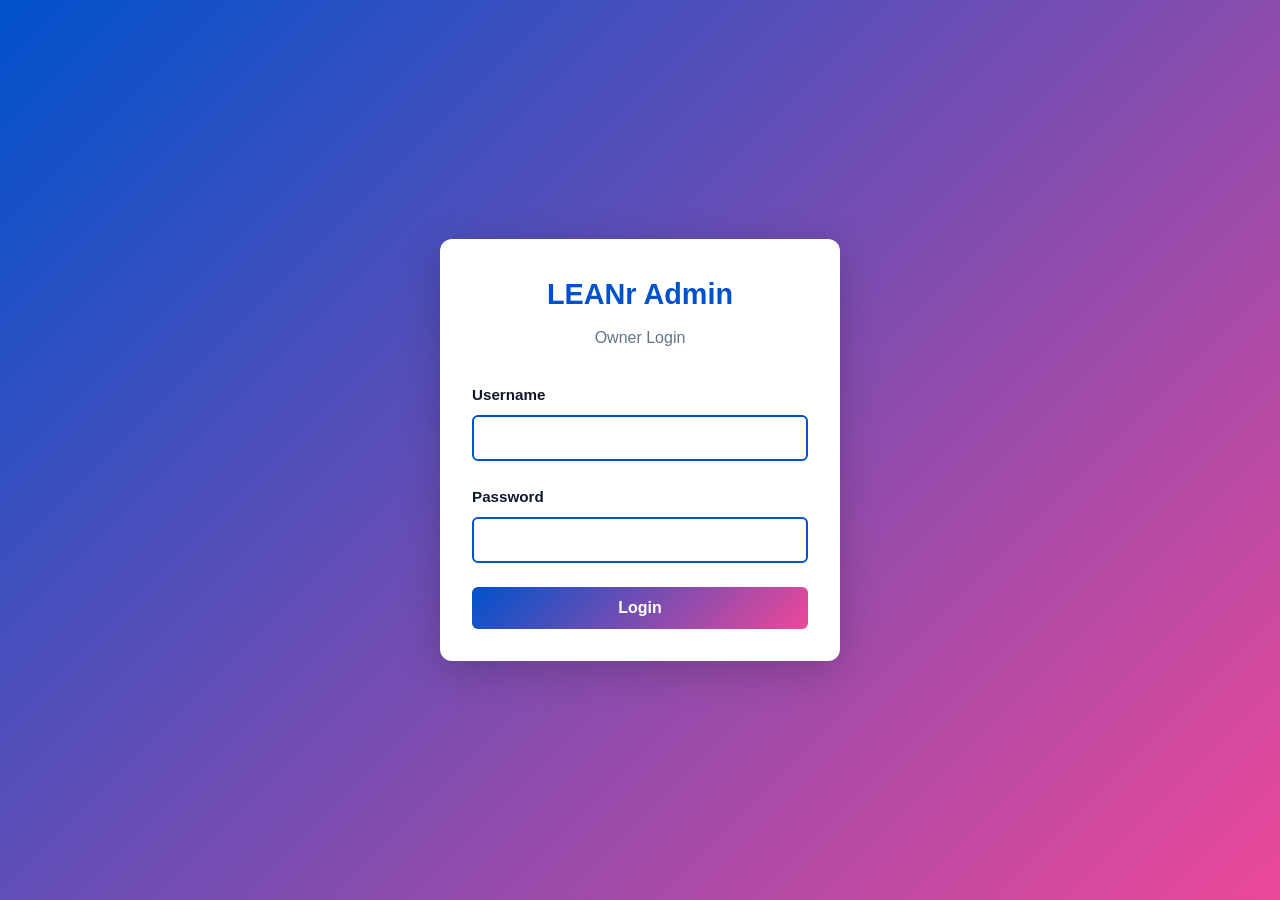
<file: admin.html>
<!DOCTYPE html>
<html lang="en">
<head>
  <meta charset="UTF-8" />
  <meta name="viewport" content="width=device-width, initial-scale=1.0" />
  <title>LEANr Admin | Dashboard</title>
  <link rel="stylesheet" href="styles.css" />
  <style>
    body {
      background: #f8fafc;
    }
    
    .admin-container {
      max-width: 1200px;
      margin: 0 auto;
      padding: 2rem;
    }
    
    .admin-header {
      display: flex;
      justify-content: space-between;
      align-items: center;
      margin-bottom: 2rem;
      background: white;
      padding: 1.5rem;
      border-radius: 12px;
      box-shadow: 0 2px 8px rgba(0, 0, 0, 0.1);
    }
    
    .admin-header h1 {
      margin: 0;
      color: #0052cc;
    }
    
    .logout-btn {
      background: #dc2626;
      color: white;
      border: none;
      padding: 0.5rem 1rem;
      border-radius: 6px;
      cursor: pointer;
      font-weight: 600;
    }
    
    .logout-btn:hover {
      background: #b91c1c;
    }
    
    .tabs {
      display: flex;
      gap: 1rem;
      margin-bottom: 1.5rem;
      border-bottom: 2px solid #e2e8f0;
    }
    
    .tab-button {
      padding: 0.75rem 1.5rem;
      background: none;
      border: none;
      border-bottom: 3px solid transparent;
      color: #64748b;
      cursor: pointer;
      font-weight: 600;
      transition: all 0.2s;
    }
    
    .tab-button.active {
      color: #0052cc;
      border-bottom-color: #0052cc;
    }
    
    .tab-content {
      display: none;
      background: white;
      padding: 2rem;
      border-radius: 12px;
      box-shadow: 0 2px 8px rgba(0, 0, 0, 0.1);
    }
    
    .tab-content.active {
      display: block;
    }
    
    .orders-list {
      max-height: 600px;
      overflow-y: auto;
    }
    
    .order-card {
      border: 1px solid #e2e8f0;
      padding: 1.5rem;
      margin-bottom: 1rem;
      border-radius: 8px;
      background: #f8fafc;
    }
    
    .order-header {
      display: flex;
      justify-content: space-between;
      align-items: center;
      margin-bottom: 1rem;
    }

    .order-header-right {
      display: flex;
      align-items: center;
      gap: 0.75rem;
    }
    
    .order-number {
      font-weight: 600;
      color: #0052cc;
    }
    
    .order-date {
      color: #64748b;
      font-size: 0.9rem;
    }

    .delete-order-btn {
      background: #fee2e2;
      color: #b91c1c;
      border: 1px solid #fecaca;
      width: 28px;
      height: 28px;
      border-radius: 999px;
      cursor: pointer;
      font-size: 1rem;
      line-height: 1;
      display: inline-flex;
      align-items: center;
      justify-content: center;
      font-weight: 700;
    }

    .delete-order-btn:hover {
      background: #fecaca;
    }
    
    .order-customer {
      margin: 0.5rem 0;
      color: #0f172a;
    }
    
    .order-items {
      background: white;
      padding: 1rem;
      border-radius: 6px;
      margin: 1rem 0;
      font-size: 0.9rem;
    }
    
    .tracking-section {
      display: flex;
      gap: 0.5rem;
      margin-top: 1rem;
    }
    
    .tracking-input {
      flex: 1;
      padding: 0.5rem;
      border: 1px solid #0052cc;
      border-radius: 4px;
      font-size: 0.9rem;
    }
    
    .send-tracking-btn {
      background: #0052cc;
      color: white;
      border: none;
      padding: 0.5rem 1rem;
      border-radius: 4px;
      cursor: pointer;
      font-weight: 600;
      font-size: 0.9rem;
    }
    
    .send-tracking-btn:hover {
      background: #003d99;
    }
    
    .send-tracking-btn:disabled {
      background: #cbd5e1;
      cursor: not-allowed;
    }
    
    .stock-grid {
      display: grid;
      grid-template-columns: repeat(auto-fit, minmax(250px, 1fr));
      gap: 1.5rem;
      margin-bottom: 2rem;
    }
    
    .stock-card {
      background: #f8fafc;
      border: 1px solid #e2e8f0;
      padding: 1.5rem;
      border-radius: 8px;
    }
    
    .stock-card h3 {
      margin: 0 0 1rem 0;
      color: #0052cc;
      font-size: 1.1rem;
    }
    
    .stock-form-group {
      margin-bottom: 1.25rem;
    }
    
    .stock-form-group label {
      display: block;
      margin-bottom: 0.5rem;
      color: #0f172a;
      font-weight: 600;
      font-size: 0.95rem;
    }
    
    .stock-form-group input {
      width: 100%;
      padding: 0.75rem;
      border: 1px solid #cbd5e1;
      border-radius: 6px;
      box-sizing: border-box;
      font-size: 1rem;
      font-family: inherit;
    }
    
    .stock-form-group input:focus {
      outline: none;
      border-color: #0052cc;
      box-shadow: 0 0 0 3px rgba(0, 82, 204, 0.1);
    }

    .discount-settings-card {
      max-width: 520px;
      background: #f8fafc;
      border: 1px solid #e2e8f0;
      border-radius: 10px;
      padding: 1.25rem;
    }

    .discount-toggle-row {
      display: flex;
      align-items: center;
      justify-content: space-between;
      gap: 1rem;
      margin: 1rem 0;
    }

    .discount-save-btn {
      background: #0052cc;
      color: white;
      border: none;
      padding: 0.6rem 1rem;
      border-radius: 6px;
      cursor: pointer;
      font-weight: 600;
    }

    .discount-save-btn:disabled {
      opacity: 0.7;
      cursor: not-allowed;
    }

    .hide-products-btn {
      background: #dc2626;
      color: white;
      border: none;
      padding: 0.6rem 1rem;
      border-radius: 6px;
      cursor: pointer;
      font-weight: 600;
      margin-left: 0.5rem;
    }

    .hide-products-btn:hover {
      background: #b91c1c;
    }

    .hide-products-btn:disabled {
      opacity: 0.7;
      cursor: not-allowed;
    }

    .visibility-settings-card {
      max-width: 620px;
      background: #f8fafc;
      border: 1px solid #e2e8f0;
      border-radius: 10px;
      padding: 1.25rem;
    }

    .visibility-product-row {
      display: flex;
      align-items: center;
      justify-content: space-between;
      gap: 1rem;
      padding: 0.85rem 0;
      border-bottom: 1px solid #e2e8f0;
    }

    .visibility-product-row:last-child {
      border-bottom: 0;
    }

    .visibility-product-row input {
      width: 20px;
      height: 20px;
      flex: 0 0 auto;
    }

    .suggestions-admin-list {
      max-width: 760px;
    }

    .suggestion-admin-card {
      display: flex;
      justify-content: space-between;
      gap: 1rem;
      align-items: flex-start;
      border: 1px solid #e2e8f0;
      padding: 1rem;
      margin-bottom: 0.75rem;
      border-radius: 8px;
      background: #f8fafc;
    }

    .suggestion-admin-text {
      margin: 0 0 0.5rem;
      white-space: pre-wrap;
      color: #0f172a;
    }

    .suggestion-admin-date {
      color: #64748b;
      font-size: 0.85rem;
    }
    
    .stock-actions {
      display: flex;
      gap: 1rem;
      justify-content: center;
      margin-bottom: 1.5rem;
      flex-wrap: wrap;
    }
    
    .save-stock-btn {
      background: linear-gradient(135deg, #10b981, #059669);
      color: white;
      border: none;
      padding: 0.75rem 2rem;
      border-radius: 6px;
      cursor: pointer;
      font-weight: 600;
      font-size: 1rem;
      transition: opacity 0.2s, transform 0.1s;
    }
    
    .save-stock-btn:hover:not(:disabled) {
      opacity: 0.9;
    }
    
    .save-stock-btn:active:not(:disabled) {
      transform: scale(0.98);
    }
    
    .save-stock-btn:disabled {
      opacity: 0.6;
      cursor: not-allowed;
    }
    
    .reset-stock-btn {
      background: #6b7280;
      color: white;
      border: none;
      padding: 0.75rem 1.5rem;
      border-radius: 6px;
      cursor: pointer;
      font-weight: 600;
      font-size: 1rem;
      transition: opacity 0.2s;
    }
    
    .reset-stock-btn:hover {
      opacity: 0.9;
    }
    
    .message {
      padding: 1rem;
      border-radius: 6px;
      margin-bottom: 1rem;
      display: none;
    }
    
    .message.success {
      background: #dcfce7;
      color: #15803d;
      display: block;
    }
    
    .message.error {
      background: #fee2e2;
      color: #dc2626;
      display: block;
    }
    
    .empty-state {
      text-align: center;
      color: #64748b;
      padding: 2rem;
    }
    
    .payment-section {
      display: flex;
      align-items: center;
      gap: 1rem;
      margin-top: 1rem;
      padding: 1rem;
      background: white;
      border-radius: 6px;
    }
    
    .payment-checkbox {
      width: 20px;
      height: 20px;
      cursor: pointer;
    }
    
    .payment-status {
      flex: 1;
      font-weight: 600;
    }
    
    .payment-status.pending {
      color: #d97706;
    }
    
    .payment-status.confirmed {
      color: #10b981;
    }
    
    .confirm-payment-btn {
      background: #10b981;
      color: white;
      border: none;
      padding: 0.5rem 1rem;
      border-radius: 4px;
      cursor: pointer;
      font-weight: 600;
      font-size: 0.9rem;
    }
    
    .confirm-payment-btn:hover {
      background: #059669;
    }
    
    .confirm-payment-btn:disabled {
      background: #cbd5e1;
      cursor: not-allowed;
    }

    .payment-reminder-btn {
      background: #f59e0b;
      color: white;
      border: none;
      padding: 0.5rem 1rem;
      border-radius: 4px;
      cursor: pointer;
      font-weight: 600;
      font-size: 0.9rem;
    }

    .payment-reminder-btn:hover {
      background: #d97706;
    }

    .payment-reminder-btn:disabled {
      background: #cbd5e1;
      cursor: not-allowed;
    }

    .reprint-label-btn {
      background: #334155;
      color: white;
      border: none;
      padding: 0.5rem 1rem;
      border-radius: 4px;
      cursor: pointer;
      font-weight: 600;
      font-size: 0.9rem;
    }

    .reprint-label-btn:hover {
      background: #1e293b;
    }

    .reprint-label-btn:disabled {
      background: #cbd5e1;
      cursor: not-allowed;
    }

    .test-label-btn {
      background: #0f766e;
      color: white;
      border: none;
      padding: 0.5rem 0.9rem;
      border-radius: 6px;
      cursor: pointer;
      font-weight: 600;
      font-size: 0.9rem;
      margin-left: 0.75rem;
    }

    .test-label-btn:disabled {
      background: #94a3b8;
      cursor: not-allowed;
    }
    
    /* Mobile / iPhone Responsive Styles */
    @media (max-width: 768px) {
      .admin-container {
        padding: 1rem;
      }
      
      .admin-header {
        flex-direction: column;
        gap: 1rem;
        text-align: center;
        padding: 1rem;
      }
      
      .admin-header h1 {
        font-size: 1.5rem;
      }
      
      .logout-btn {
        width: 100%;
      }
      
      .tabs {
        gap: 0;
        overflow-x: auto;
        -webkit-overflow-scrolling: touch;
      }
      
      .tab-button {
        padding: 0.75rem 1rem;
        font-size: 0.9rem;
        white-space: nowrap;
      }
      
      .tab-content {
        padding: 1.25rem;
      }
      
      .stock-grid {
        grid-template-columns: 1fr;
        gap: 1rem;
      }
      
      .stock-card {
        padding: 1.25rem;
      }
      
      .stock-form-group input {
        padding: 0.875rem;
        font-size: 16px; /* Prevents auto-zoom on iOS */
      }
      
      .stock-actions {
        flex-direction: column;
      }
      
      .save-stock-btn,
      .reset-stock-btn {
        width: 100%;
        padding: 0.875rem 1.5rem;
      }
      
      .order-card {
        padding: 1rem;
      }
      
      .payment-section {
        flex-direction: column;
        gap: 0.75rem;
      }
      
      .payment-checkbox {
        width: 24px;
        height: 24px;
      }
      
      .confirm-payment-btn {
        width: 100%;
        padding: 0.875rem;
      }
    }
    
    @media (max-width: 480px) {
      .admin-container {
        padding: 0.75rem;
      }
      
      .tabs {
        margin-bottom: 1rem;
      }
      
      .tab-button {
        padding: 0.5rem 0.75rem;
        font-size: 0.85rem;
      }
      
      .stock-card h3 {
        font-size: 1rem;
      }
      
      .stock-form-group label {
        font-size: 0.85rem;
      }
    }
  </style>
</head>
<body>
  <div class="admin-container">
    <div class="admin-header">
      <h1>LEANr Admin Dashboard</h1>
      <button class="logout-btn" onclick="logout()">Logout</button>
    </div>
    
    <div class="tabs">
      <button class="tab-button active" onclick="switchTab('orders')">Orders</button>
      <button class="tab-button" onclick="switchTab('stock')">Stock Levels</button>
      <button class="tab-button" onclick="switchTab('revenue')">Revenue</button>
      <button class="tab-button" onclick="switchTab('discount')">Discount</button>
      <button class="tab-button" onclick="switchTab('visibility')">Products</button>
      <button class="tab-button" onclick="switchTab('catalog-text')">Catalogue Text</button>
      <button class="tab-button" onclick="switchTab('bank-details')">Email Bank Details</button>
      <button class="tab-button" onclick="switchTab('clothing-manager')">Clothing Manager</button>
      <button class="tab-button" onclick="switchTab('suggestions')">Suggestions</button>
    </div>
    
    <!-- Orders Tab -->
    <div id="orders" class="tab-content active">
      <h2>
        Customer Orders
        <button id="test-shipping-btn" class="test-label-btn" onclick="runShippingLabelTest(this)">Test Auto Label Setup</button>
      </h2>
      <div style="display: flex; flex-wrap: wrap; align-items: center; gap: 0.5rem; margin: 0 0 1rem;">
        <label for="test-confirmation-email">Test customer confirmation email:</label>
        <input id="test-confirmation-email" type="email" autocomplete="email" placeholder="you@example.com" required style="max-width: 280px; padding: 0.55rem; border: 1px solid #cbd5e1; border-radius: 6px;">
        <button id="test-confirmation-btn" class="send-tracking-btn" onclick="sendTestConfirmationEmail(this)">Send Test Email</button>
      </div>
      <div id="test-confirmation-message" class="message" role="status" aria-live="polite"></div>
      <div id="orders-message" class="message"></div>
      <div id="orders-list" class="orders-list">
        <div class="empty-state">Loading orders...</div>
      </div>
    </div>
    
    <!-- Stock Tab -->
    <div id="stock" class="tab-content">
      <h2>Update Stock Levels</h2>
      <div id="stock-message" class="message"></div>
      <div class="stock-card" style="margin-bottom: 1.25rem;">
        <h3>Add Inventory-Only Item</h3>
        <p>This adds a stock record for back-office tracking only. It does not create a storefront listing or make the item orderable.</p>
        <div class="stock-form-group">
          <label for="new-inventory-name">Item name</label>
          <input id="new-inventory-name" type="text" maxlength="80" placeholder="e.g. Packaging supplies">
        </div>
        <div class="stock-form-group">
          <label for="new-inventory-stock">Starting stock</label>
          <input id="new-inventory-stock" type="number" min="0" step="1" value="0">
        </div>
        <button class="discount-save-btn" id="add-inventory-item-btn" onclick="addInventoryItem()">Add Stock Item</button>
      </div>
      <div class="stock-actions">
        <button class="save-stock-btn" id="save-stock-btn" onclick="saveAllStockChanges()">💾 Save All Changes</button>
        <button class="reset-stock-btn" id="reset-stock-btn" onclick="resetStockForm()">Reset Form</button>
      </div>
      <div class="stock-grid" id="stock-grid">
        <div class="empty-state">Loading products...</div>
      </div>
    </div>

    <!-- Revenue Tab -->
    <div id="revenue" class="tab-content">
      <h2>Revenue & Analytics</h2>
      <div id="revenue-message" class="message"></div>
      <div style="display: grid; grid-template-columns: repeat(auto-fit, minmax(250px, 1fr)); gap: 1.5rem; margin-bottom: 2rem;">
        <div style="background: linear-gradient(135deg, #0052cc, #003d99); color: white; padding: 2rem; border-radius: 12px; box-shadow: 0 4px 12px rgba(0, 82, 204, 0.3);">
          <div style="font-size: 0.9rem; opacity: 0.9; margin-bottom: 0.5rem;">Total Revenue</div>
          <div id="total-revenue" style="font-size: 2.2rem; font-weight: bold;">£0.00</div>
        </div>
        <div style="background: linear-gradient(135deg, #ec4899, #be185d); color: white; padding: 2rem; border-radius: 12px; box-shadow: 0 4px 12px rgba(236, 72, 153, 0.3);">
          <div style="font-size: 0.9rem; opacity: 0.9; margin-bottom: 0.5rem;">Total Orders</div>
          <div id="total-orders" style="font-size: 2.2rem; font-weight: bold;">0</div>
        </div>
      </div>
      <div style="background: white; padding: 2rem; border-radius: 12px; border: 1px solid #e2e8f0;">
        <h3 style="margin-top: 0;">Top Selling Products</h3>
        <div id="top-products">
          <div class="empty-state">Loading...</div>
        </div>
      </div>
    </div>

    <div id="discount" class="tab-content">
      <h2>Discount Settings</h2>
      <div id="discount-message" class="message"></div>
      <div class="discount-settings-card">
        <p>Use the toggle to control the 15% bank holiday offer, homepage code popup, and sale prices on the shop. Valid 25-31 August 2026.</p>
        <div class="discount-toggle-row">
          <label for="discount-enabled-toggle" style="font-weight: 600;">Enable 15% discount + popup</label>
          <input type="checkbox" id="discount-enabled-toggle" style="width: 20px; height: 20px;" />
        </div>
        <div class="discount-toggle-row">
          <label for="secret-discount-enabled-toggle" style="font-weight: 600;">Paige + Beth secret 10% code (QUEENS)</label>
          <input type="checkbox" id="secret-discount-enabled-toggle" style="width: 20px; height: 20px;" />
        </div>
        <button class="discount-save-btn" id="save-discount-btn" onclick="saveDiscountSettings()">Save Discount Setting</button>
      </div>
    </div>

    <div id="visibility" class="tab-content">
      <h2>Storefront Products</h2>
      <div id="visibility-message" class="message"></div>
      <div class="visibility-settings-card">
        <p>Choose which products appear on the public store. Unchecked products are hidden from customers but remain available in your admin data.</p>
        <div id="visibility-list">
          <div class="empty-state">Loading product visibility...</div>
        </div>
        <button class="discount-save-btn" id="save-visibility-btn" onclick="saveProductVisibility()">Save Product Visibility</button>
        <button class="hide-products-btn" id="hide-hoodies-btn" onclick="hideHoodies()">Hide Hoodies From Store</button>
      </div>
    </div>

    <div id="catalog-text" class="tab-content">
      <h2>Decorative Metal Initials</h2>
      <div id="metal-catalog-message" class="message" role="status" aria-live="polite"></div>
      <p>Edit the storefront names and descriptions for these two metal items. Prices remain £165 and £170.</p>
      <div id="metal-catalog-editor" class="stock-grid">
        <div class="empty-state">Loading catalogue details...</div>
      </div>
      <button class="discount-save-btn" id="save-metal-catalog-btn" onclick="saveMetalCatalog()">Save Catalogue Text</button>
    </div>

    <div id="bank-details" class="tab-content">
      <h2>Bank Details in Customer Emails</h2>
      <div id="bank-details-message" class="message" role="status" aria-live="polite"></div>
      <p>These accounts appear in new order confirmations and payment reminders. Removing an account only affects emails sent after you save.</p>
      <div id="bank-details-list" class="stock-grid">
        <div class="empty-state">Loading bank details...</div>
      </div>
      <div style="display: flex; gap: 0.5rem; flex-wrap: wrap;">
        <button class="discount-save-btn" id="add-bank-account-btn" onclick="addBankAccountRow()">Add Bank Account</button>
        <button class="discount-save-btn" id="save-bank-details-btn" onclick="saveBankDetails()">Save Bank Details</button>
      </div>
    </div>

    <div id="clothing-manager" class="tab-content">
      <h2>Clothing Storefront Manager</h2>
      <div id="clothing-message" class="message" role="status" aria-live="polite"></div>
      <p>Add or edit clothing listings, photos, prices, and stock. Only items in this clothing section can be published to the storefront.</p>
      <div class="stock-card" style="margin-bottom: 1.25rem;">
        <h3 id="clothing-form-title">Add Clothing Item</h3>
        <input id="clothing-id" type="hidden">
        <div class="stock-form-group">
          <label for="clothing-name">Product name</label>
          <input id="clothing-name" type="text" maxlength="80" placeholder="e.g. LEANr Zip Hoodie">
        </div>
        <div class="stock-form-group">
          <label for="clothing-description">Description</label>
          <textarea id="clothing-description" rows="4" maxlength="500" style="width: 100%; padding: 0.75rem; border: 1px solid #cbd5e1; border-radius: 6px;" placeholder="Describe the clothing item"></textarea>
        </div>
        <div class="stock-form-group">
          <label for="clothing-price">Price (£)</label>
          <input id="clothing-price" type="number" min="0.01" max="100000" step="0.01" placeholder="0.00">
        </div>
        <div class="stock-form-group">
          <label for="clothing-stock">Stock quantity</label>
          <input id="clothing-stock" type="number" min="0" step="1" placeholder="0">
        </div>
        <div class="stock-form-group">
          <label for="clothing-image">Product photo (JPG, PNG, or WebP; up to 5 MB)</label>
          <input id="clothing-image" type="file" accept="image/jpeg,image/png,image/webp" onchange="previewClothingPhoto(this)">
          <img id="clothing-image-preview" alt="Clothing photo preview" hidden style="display: block; max-width: 220px; max-height: 220px; object-fit: cover; margin-top: 0.75rem; border-radius: 8px;">
        </div>
        <label style="display: flex; align-items: center; gap: 0.5rem; margin-bottom: 1rem; font-weight: 600;">
          <input id="clothing-published" type="checkbox" checked style="width: 20px; height: 20px;">
          Publish to storefront
        </label>
        <button class="discount-save-btn" id="save-clothing-btn" onclick="saveClothingItem()">Save Clothing Item</button>
        <button class="reset-stock-btn" id="cancel-clothing-edit-btn" onclick="resetClothingForm()" hidden>Cancel Edit</button>
      </div>
      <h3>Current Clothing Listings</h3>
      <div id="clothing-list" class="stock-grid">
        <div class="empty-state">Loading clothing listings...</div>
      </div>
    </div>

    <div id="suggestions" class="tab-content">
      <h2>Product Suggestions</h2>
      <div id="suggestions-admin-message" class="message"></div>
      <div id="suggestions-admin-list" class="suggestions-admin-list">
        <div class="empty-state">Loading suggestions...</div>
      </div>
    </div>
  </div>

  <script>
    // Check authentication on page load
    window.addEventListener('load', () => {
      const token = localStorage.getItem('admin_token');
      if (!token) {
        window.location.href = 'login.html';
        return;
      }
      
      loadOrders();
      loadStockLevels();
      loadRevenue();
      loadDiscountSettings();
      loadProductVisibility();
      loadMetalCatalog();
      loadBankDetails();
      loadClothingCatalog();
      loadSuggestions();

      // Keep orders list fresh so new checkouts appear automatically.
      setInterval(loadOrders, 15000);
    });
    
    function switchTab(tabName) {
      document.querySelectorAll('.tab-content').forEach(tab => {
        tab.classList.remove('active');
      });
      document.querySelectorAll('.tab-button').forEach(btn => {
        btn.classList.remove('active');
      });
      
      document.getElementById(tabName).classList.add('active');
      event.target.classList.add('active');
    }
    
    function logout() {
      localStorage.removeItem('admin_token');
      window.location.href = 'login.html';
    }
    
    async function loadOrders() {
      const token = localStorage.getItem('admin_token');
      
      try {
        const response = await fetch(window.location.origin + '/api/admin/orders', {
          headers: { 'Authorization': `Bearer ${token}` }
        });
        
        if (!response.ok) {
          if (response.status === 401) {
            logout();
            return;
          }
          throw new Error('Failed to load orders');
        }
        
        const data = await response.json();
        const ordersList = document.getElementById('orders-list');
        
        if (!data.orders || data.orders.length === 0) {
          ordersList.innerHTML = '<div class="empty-state">No orders yet</div>';
          return;
        }

        const sortedOrders = [...data.orders].sort((a, b) => {
          const aTime = new Date(a.timestamp || 0).getTime();
          const bTime = new Date(b.timestamp || 0).getTime();
          return bTime - aTime;
        });

        const trackingDrafts = {};
        ordersList.querySelectorAll('.tracking-input').forEach(input => {
          trackingDrafts[input.dataset.orderNumber] = input.value;
        });
        
        ordersList.innerHTML = sortedOrders.map(order => `
          <div class="order-card">
            <div class="order-header">
              <span class="order-number">${order.orderNumber}</span>
              <div class="order-header-right">
                <span class="order-date">${new Date(order.timestamp).toLocaleDateString()}</span>
                <button class="delete-order-btn" onclick="deleteOrder('${order.orderNumber}', this)" title="Delete order" aria-label="Delete order">&times;</button>
              </div>
            </div>
            <div class="order-customer">
              <strong>${order.customerName}</strong><br>
              ${order.customerEmail}<br>
              ${order.customerPhone}
            </div>
            <div class="order-items">
              ${order.items.map(item => `
                ${item.name} (${item.option}) x${item.quantity} - £${(item.price * item.quantity).toFixed(2)}
              `).join('<br>')}
              <div style="margin-top: 0.5rem; font-weight: 600;">Total: £${order.total.toFixed(2)}</div>
            </div>
            ${order.orderNotes?.trim() ? `
              <div class="order-notes">
                <strong>Order notes</strong>
                <p>${order.orderNotes.replace(/[&<>'"]/g, character => ({ '&': '&amp;', '<': '&lt;', '>': '&gt;', "'": '&#39;', '"': '&quot;' }[character])).replace(/\n/g, '<br>')}</p>
              </div>
            ` : ''}
            <div class="tracking-section">
              <input type="text" class="tracking-input" data-order-number="${order.orderNumber}" placeholder="Enter tracking number..." value="${trackingDrafts[order.orderNumber] ?? order.trackingNumber ?? ''}">
              <button class="send-tracking-btn" onclick="sendTracking('${order.orderNumber}', this)">
                ${order.trackingNumber ? 'Resend' : 'Send'} Tracking
              </button>
            </div>
            <div class="payment-section">
              <input type="checkbox" class="payment-checkbox" id="payment-${order.orderNumber}" ${order.paymentConfirmed ? 'checked disabled' : ''}>
              <span class="payment-status ${order.paymentConfirmed ? 'confirmed' : 'pending'}">
                ${order.paymentConfirmed ? '✓ Payment Confirmed' : '⚠ Payment Pending'}
              </span>
              <button class="confirm-payment-btn" onclick="confirmPayment('${order.orderNumber}', this)" ${order.paymentConfirmed ? 'disabled' : ''}>
                Confirm Payment
              </button>
              <button class="payment-reminder-btn" onclick="sendPaymentReminder('${order.orderNumber}', this)" ${order.paymentConfirmed ? 'disabled' : ''}>
                Send Payment Reminder
              </button>
              <button class="reprint-label-btn" onclick="reprintLabel('${order.orderNumber}', this)" ${order.paymentConfirmed ? '' : 'disabled'}>
                Reprint Label
              </button>
            </div>
          </div>
        `).join('');

        // Press Enter in tracking input to send/resend immediately.
        ordersList.querySelectorAll('.tracking-input').forEach(input => {
          input.addEventListener('keydown', (event) => {
            if (event.key !== 'Enter') return;
            event.preventDefault();
            const btn = input.parentElement.querySelector('.send-tracking-btn');
            if (btn) {
              sendTracking(input.dataset.orderNumber, btn);
            }
          });
        });
      } catch (error) {
        document.getElementById('orders-list').innerHTML = `<div class="empty-state">Error loading orders: ${error.message}</div>`;
      }
    }
    
    async function sendTracking(orderNumber, button) {
      const input = button.parentElement.querySelector('.tracking-input');
      const trackingNumber = input.value.trim();
      
      if (!trackingNumber) {
        alert('Please enter a tracking number');
        return;
      }
      
      const token = localStorage.getItem('admin_token');
      button.disabled = true;
      button.textContent = 'Sending...';
      
      try {
        const response = await fetch(window.location.origin + '/api/admin/send-tracking', {
          method: 'POST',
          headers: {
            'Content-Type': 'application/json',
            'Authorization': `Bearer ${token}`
          },
          body: JSON.stringify({ orderNumber, trackingNumber })
        });
        
        const data = await response.json();
        
        if (response.ok) {
          const msg = document.getElementById('orders-message');
          msg.className = 'message success';
          msg.textContent = 'Tracking number sent successfully!';
          setTimeout(() => msg.className = 'message', 3000);
        } else {
          alert(data.error || 'Failed to send tracking');
        }
      } catch (error) {
        alert('Error: ' + error.message);
      } finally {
        button.disabled = false;
        button.textContent = button.parentElement.querySelector('.tracking-input').value.trim() ? 'Resend Tracking' : 'Send Tracking';
      }
    }
    
    // Track stock changes
    let stockChanges = {};
    let loadedStockValues = {};

    function escapeAdminHtml(value) {
      return String(value ?? '').replace(/[&<>\"']/g, character => ({ '&': '&amp;', '<': '&lt;', '>': '&gt;', '"': '&quot;', "'": '&#39;' }[character]));
    }
    
    async function loadStockLevels() {
      try {
        const response = await fetch(window.location.origin + '/api/admin/stock', {
          headers: { 'Authorization': `Bearer ${localStorage.getItem('admin_token')}` }
        });
        
        if (!response.ok) throw new Error('Failed to load stock');
        
        const data = await response.json();
        const grid = document.getElementById('stock-grid');
        
        // Reset changes tracker
        stockChanges = {};
        loadedStockValues = {};
        
        grid.innerHTML = data.stock.map(product => `
          <div class="stock-card">
            <h3>${escapeAdminHtml(product.name)}</h3>
            ${product.inventoryOnly ? '<p style="color: #64748b;">Back-office inventory only — not listed for sale.</p>' : ''}
            ${product.isClothing ? '<p style="color: #64748b;">Managed in Clothing Manager; storefront listing stock.</p>' : ''}
            ${product.isVirtual ? `
              <div class="stock-form-group">
                <label>Calculated Bundle Stock</label>
                <input 
                  type="number" 
                  min="0" 
                  value="${product.stock}"
                  data-product="${escapeAdminHtml(product.name)}"
                  data-variant="default"
                  disabled>
                <small style="color: #64748b;">Auto-calculated from GHK-CU Pen, MT2 Nasal, and MT2 Pen stock.</small>
              </div>
            ` : product.variants ? product.variants.map(variant => `
              <div class="stock-form-group">
                <label>${escapeAdminHtml(variant.name)}</label>
                <input 
                  type="number" 
                  min="0" 
                  value="${variant.stock}" 
                  data-product="${escapeAdminHtml(product.name)}"
                  data-variant="${escapeAdminHtml(variant.name)}"
                  oninput="trackStockChange(this)"
                  onchange="trackStockChange(this)">
              </div>
            `).join('') : `
              <div class="stock-form-group">
                <label>Stock Level</label>
                <input 
                  type="number" 
                  min="0" 
                  value="${product.stock}"
                  data-product="${escapeAdminHtml(product.name)}"
                  data-variant="default"
                  ${product.inventoryOnly ? `data-inventory-id="${product.inventoryId}"` : ''}
                  ${product.isClothing ? `data-clothing-id="${product.clothingId}"` : ''}
                  oninput="trackStockChange(this)"
                  onchange="trackStockChange(this)">
              </div>
            `}
            ${product.inventoryOnly ? `<button class="hide-products-btn" type="button" onclick="removeInventoryItem('${product.inventoryId}', this)">Remove Inventory Item</button>` : ''}
          </div>
        `).join('');

        // Capture baseline values to reliably detect changes at save time.
        grid.querySelectorAll('input[type="number"]').forEach(input => {
          const key = `${input.dataset.product}|${input.dataset.variant}`;
          loadedStockValues[key] = parseInt(input.value, 10);
        });
      } catch (error) {
        document.getElementById('stock-grid').innerHTML = `<div class="empty-state">Error loading stock: ${error.message}</div>`;
      }
    }
    
    function trackStockChange(input) {
      const product = input.dataset.product;
      const variant = input.dataset.variant;
      const key = `${product}|${variant}`;
      const parsed = parseInt(input.value, 10);

      if (!Number.isInteger(parsed) || parsed < 0) {
        delete stockChanges[key];
        return;
      }
      
      stockChanges[key] = {
        productName: product,
        variant: variant,
        inventoryId: input.dataset.inventoryId || null,
        clothingId: input.dataset.clothingId || null,
        stock: parsed
      };
    }
    
    async function saveAllStockChanges() {
      const inputNodes = Array.from(document.querySelectorAll('#stock-grid input[type="number"]'));
      const changes = [];

      for (const input of inputNodes) {
        const product = input.dataset.product;
        const variant = input.dataset.variant;
        const key = `${product}|${variant}`;
        const parsed = parseInt(input.value, 10);

        if (!Number.isInteger(parsed) || parsed < 0) {
          const msg = document.getElementById('stock-message');
          msg.className = 'message error';
          msg.textContent = `✗ Invalid stock value for ${product} ${variant}`;
          return;
        }

        if (loadedStockValues[key] !== parsed) {
          changes.push({
            productName: product,
            variant,
            inventoryId: input.dataset.inventoryId || null,
            clothingId: input.dataset.clothingId || null,
            stock: parsed
          });
        }
      }
      
      if (changes.length === 0) {
        const msg = document.getElementById('stock-message');
        msg.className = 'message';
        msg.textContent = 'No valid changes to save';
        return;
      }
      
      const btn = document.getElementById('save-stock-btn');
      btn.disabled = true;
      btn.textContent = '⏳ Saving...';
      
      try {
        for (const change of changes) {
          const response = await fetch(window.location.origin + '/api/admin/update-stock', {
            method: 'POST',
            headers: {
              'Content-Type': 'application/json',
              'Authorization': `Bearer ${localStorage.getItem('admin_token')}`
            },
            body: JSON.stringify(change)
          });
          
          if (!response.ok) {
            throw new Error(`Failed to update ${change.productName}`);
          }
        }
        
        // Clear changes
        stockChanges = {};
        
        const msg = document.getElementById('stock-message');
        msg.className = 'message success';
        msg.textContent = `✓ Successfully saved ${changes.length} change${changes.length === 1 ? '' : 's'}!`;

        // Re-fetch after save so admin always sees persisted values.
        await loadStockLevels();
        
        setTimeout(() => {
          msg.className = 'message';
        }, 3000);
        
      } catch (error) {
        const msg = document.getElementById('stock-message');
        msg.className = 'message error';
        msg.textContent = `✗ Error: ${error.message}`;
      } finally {
        btn.disabled = false;
        btn.textContent = '💾 Save All Changes';
      }
    }
    
    function resetStockForm() {
      stockChanges = {};
      loadStockLevels();
      const msg = document.getElementById('stock-message');
      msg.className = 'message';
      msg.textContent = '';
    }

    async function addInventoryItem() {
      const nameInput = document.getElementById('new-inventory-name');
      const stockInput = document.getElementById('new-inventory-stock');
      const button = document.getElementById('add-inventory-item-btn');
      const message = document.getElementById('stock-message');
      const name = nameInput.value.trim();
      const stock = Number(stockInput.value);

      if (!name || !Number.isInteger(stock) || stock < 0) {
        message.className = 'message error';
        message.textContent = 'Enter an item name and a non-negative whole-number stock quantity.';
        return;
      }

      button.disabled = true;
      button.textContent = 'Adding...';
      try {
        const response = await fetch(window.location.origin + '/api/admin/inventory-items', {
          method: 'POST',
          headers: {
            'Content-Type': 'application/json',
            'Authorization': `Bearer ${localStorage.getItem('admin_token')}`
          },
          body: JSON.stringify({ name, stock })
        });
        const data = await response.json();
        if (!response.ok) throw new Error(data.error || 'Could not add inventory item');
        nameInput.value = '';
        stockInput.value = '0';
        message.className = 'message success';
        message.textContent = `✓ Added ${data.item.name} to back-office inventory.`;
        await loadStockLevels();
      } catch (error) {
        message.className = 'message error';
        message.textContent = `✗ ${error.message}`;
      } finally {
        button.disabled = false;
        button.textContent = 'Add Stock Item';
      }
    }

    async function removeInventoryItem(inventoryId, button) {
      if (!confirm('Remove this back-office inventory item? This does not remove or change any storefront listing.')) return;
      const message = document.getElementById('stock-message');
      button.disabled = true;
      try {
        const response = await fetch(window.location.origin + '/api/admin/inventory-items', {
          method: 'DELETE',
          headers: {
            'Content-Type': 'application/json',
            'Authorization': `Bearer ${localStorage.getItem('admin_token')}`
          },
          body: JSON.stringify({ inventoryId })
        });
        const data = await response.json();
        if (!response.ok) throw new Error(data.error || 'Could not remove inventory item');
        message.className = 'message success';
        message.textContent = '✓ Inventory item removed.';
        await loadStockLevels();
      } catch (error) {
        message.className = 'message error';
        message.textContent = `✗ ${error.message}`;
        button.disabled = false;
      }
    }

    async function loadDiscountSettings() {
      const token = localStorage.getItem('admin_token');
      try {
        const response = await fetch(window.location.origin + '/api/admin/discount-settings', {
          headers: { 'Authorization': `Bearer ${token}` }
        });

        if (!response.ok) {
          if (response.status === 401) {
            logout();
            return;
          }
          throw new Error('Failed to load discount settings');
        }

        const data = await response.json();
        const enabled = !!(data?.discount?.configured_enabled ?? data?.discount?.enabled);
        const toggle = document.getElementById('discount-enabled-toggle');
        const secretToggle = document.getElementById('secret-discount-enabled-toggle');
        if (toggle) {
          toggle.checked = enabled;
        }
        if (secretToggle) {
          secretToggle.checked = !!data?.discount?.secret_enabled;
        }
      } catch (error) {
        const msg = document.getElementById('discount-message');
        if (msg) {
          msg.className = 'message error';
          msg.textContent = `✗ ${error.message}`;
        }
      }
    }

    async function saveDiscountSettings() {
      const token = localStorage.getItem('admin_token');
      const toggle = document.getElementById('discount-enabled-toggle');
      const secretToggle = document.getElementById('secret-discount-enabled-toggle');
      const button = document.getElementById('save-discount-btn');
      const msg = document.getElementById('discount-message');

      if (!toggle || !secretToggle || !button || !msg) return;

      button.disabled = true;
      button.textContent = 'Saving...';

      try {
        const response = await fetch(window.location.origin + '/api/admin/discount-settings', {
          method: 'POST',
          headers: {
            'Content-Type': 'application/json',
            'Authorization': `Bearer ${token}`
          },
          body: JSON.stringify({ enabled: toggle.checked, secret_enabled: secretToggle.checked })
        });

        const data = await response.json();
        if (!response.ok) {
          throw new Error(data.error || 'Failed to save discount settings');
        }

        msg.className = 'message success';
        msg.textContent = '✓ Discount settings saved successfully';
      } catch (error) {
        msg.className = 'message error';
        msg.textContent = `✗ ${error.message}`;
      } finally {
        button.disabled = false;
        button.textContent = 'Save Discount Setting';
      }
    }

    const storefrontProducts = [
      'RETATRUTIDE',
      'TIRZEPETIDE',
      'MT1',
      'MT2',
      'MULTI BUY BUNDLE',
      'GHK-CU',
      'KLOW PEN',
      'CAGRI',
      'NAD+',
      'MOTS-C',
      'SELANK',
      'SEMAX',
      'LEANr Hoodie - £100',
      'LEANr Hoodie - £130'
    ];

    async function loadProductVisibility() {
      const token = localStorage.getItem('admin_token');
      try {
        const response = await fetch(window.location.origin + '/api/admin/product-visibility', {
          headers: { 'Authorization': `Bearer ${token}` }
        });

        if (!response.ok) {
          if (response.status === 401) {
            logout();
            return;
          }
          throw new Error('Failed to load product visibility');
        }

        const data = await response.json();
        const visibility = data.visibility || {};
        document.getElementById('visibility-list').innerHTML = storefrontProducts.map(productName => `
          <label class="visibility-product-row">
            <span>${productName}</span>
            <input type="checkbox" data-product-visibility="${productName}" ${visibility[productName] !== false ? 'checked' : ''}>
          </label>
        `).join('');
      } catch (error) {
        const msg = document.getElementById('visibility-message');
        msg.className = 'message error';
        msg.textContent = `✗ ${error.message}`;
      }
    }

    async function saveProductVisibility() {
      const token = localStorage.getItem('admin_token');
      const button = document.getElementById('save-visibility-btn');
      const msg = document.getElementById('visibility-message');
      const visibility = {};

      document.querySelectorAll('[data-product-visibility]').forEach(toggle => {
        visibility[toggle.dataset.productVisibility] = toggle.checked;
      });

      button.disabled = true;
      button.textContent = 'Saving...';

      try {
        const response = await fetch(window.location.origin + '/api/admin/product-visibility', {
          method: 'POST',
          headers: {
            'Content-Type': 'application/json',
            'Authorization': `Bearer ${token}`
          },
          body: JSON.stringify({ visibility })
        });

        const data = await response.json();
        if (!response.ok) {
          throw new Error(data.error || 'Failed to save product visibility');
        }

        msg.className = 'message success';
        msg.textContent = '✓ Product visibility saved successfully';
      } catch (error) {
        msg.className = 'message error';
        msg.textContent = `✗ ${error.message}`;
      } finally {
        button.disabled = false;
        button.textContent = 'Save Product Visibility';
      }
    }

    function hideHoodies() {
      document.querySelectorAll('[data-product-visibility="LEANr Hoodie - £100"], [data-product-visibility="LEANr Hoodie - £130"]').forEach(toggle => {
        toggle.checked = false;
      });
      saveProductVisibility();
    }

    async function loadMetalCatalog() {
      const token = localStorage.getItem('admin_token');
      const editor = document.getElementById('metal-catalog-editor');
      const message = document.getElementById('metal-catalog-message');
      try {
        const response = await fetch(window.location.origin + '/api/admin/metal-catalog', {
          headers: { 'Authorization': `Bearer ${token}` }
        });
        const data = await response.json();
        if (!response.ok) throw new Error(data.error || 'Could not load catalogue text');

        editor.replaceChildren();
        Object.entries(data.catalog || {}).forEach(([productId, product]) => {
          const card = document.createElement('div');
          card.className = 'stock-card';
          const heading = document.createElement('h3');
          heading.textContent = `${productId.replaceAll('_', ' ')} — £${product.price}`;
          card.appendChild(heading);

          const nameGroup = document.createElement('div');
          nameGroup.className = 'stock-form-group';
          const nameLabel = document.createElement('label');
          nameLabel.htmlFor = `metal-name-${productId}`;
          nameLabel.textContent = 'Storefront name';
          const nameInput = document.createElement('input');
          nameInput.id = nameLabel.htmlFor;
          nameInput.dataset.metalName = productId;
          nameInput.maxLength = 80;
          nameInput.value = product.name;
          nameGroup.append(nameLabel, nameInput);
          card.appendChild(nameGroup);

          const descriptionGroup = document.createElement('div');
          descriptionGroup.className = 'stock-form-group';
          const descriptionLabel = document.createElement('label');
          descriptionLabel.htmlFor = `metal-description-${productId}`;
          descriptionLabel.textContent = 'Description';
          const descriptionInput = document.createElement('textarea');
          descriptionInput.id = descriptionLabel.htmlFor;
          descriptionInput.dataset.metalDescription = productId;
          descriptionInput.maxLength = 500;
          descriptionInput.rows = 4;
          descriptionInput.value = product.description;
          descriptionInput.style.width = '100%';
          descriptionInput.style.padding = '0.75rem';
          descriptionInput.style.border = '1px solid #cbd5e1';
          descriptionInput.style.borderRadius = '6px';
          descriptionGroup.append(descriptionLabel, descriptionInput);
          card.appendChild(descriptionGroup);
          editor.appendChild(card);
        });
        message.textContent = '';
      } catch (error) {
        message.className = 'message error';
        message.textContent = `✗ ${error.message}`;
      }
    }

    async function saveMetalCatalog() {
      const token = localStorage.getItem('admin_token');
      const button = document.getElementById('save-metal-catalog-btn');
      const message = document.getElementById('metal-catalog-message');
      const catalog = {};
      document.querySelectorAll('[data-metal-name]').forEach(input => {
        const productId = input.dataset.metalName;
        catalog[productId] = catalog[productId] || {};
        catalog[productId].name = input.value.trim();
      });
      document.querySelectorAll('[data-metal-description]').forEach(input => {
        const productId = input.dataset.metalDescription;
        catalog[productId] = catalog[productId] || {};
        catalog[productId].description = input.value.trim();
      });

      button.disabled = true;
      button.textContent = 'Saving...';
      try {
        const response = await fetch(window.location.origin + '/api/admin/metal-catalog', {
          method: 'POST',
          headers: {
            'Content-Type': 'application/json',
            'Authorization': `Bearer ${token}`
          },
          body: JSON.stringify({ catalog })
        });
        const data = await response.json();
        if (!response.ok) throw new Error(data.error || 'Could not save catalogue text');
        message.className = 'message success';
        message.textContent = '✓ Catalogue names and descriptions saved.';
      } catch (error) {
        message.className = 'message error';
        message.textContent = `✗ ${error.message}`;
      } finally {
        button.disabled = false;
        button.textContent = 'Save Catalogue Text';
      }
    }

    function addBankAccountRow(account = {}) {
      const list = document.getElementById('bank-details-list');
      if (list.querySelectorAll('[data-bank-account]').length >= 10) {
        const message = document.getElementById('bank-details-message');
        message.className = 'message error';
        message.textContent = 'You can configure up to 10 bank accounts.';
        return;
      }

      list.querySelector('.empty-state')?.remove();
      const row = document.createElement('div');
      row.className = 'stock-card';
      row.dataset.bankAccount = 'true';
      const heading = document.createElement('h3');
      heading.textContent = 'Bank account';
      row.appendChild(heading);

      const fields = [
        { key: 'name', label: 'Account holder', value: account.name || '', maxLength: 80, placeholder: 'Account holder name' },
        { key: 'sort_code', label: 'Sort code', value: account.sort_code || '', maxLength: 8, placeholder: '12-34-56' },
        { key: 'account_number', label: 'Account number', value: account.account_number || '', maxLength: 8, placeholder: '8 digits' }
      ];
      fields.forEach(field => {
        const group = document.createElement('div');
        group.className = 'stock-form-group';
        const label = document.createElement('label');
        label.textContent = field.label;
        const input = document.createElement('input');
        input.type = 'text';
        input.dataset.bankField = field.key;
        input.maxLength = field.maxLength;
        input.placeholder = field.placeholder;
        input.value = field.value;
        label.appendChild(input);
        group.appendChild(label);
        row.appendChild(group);
      });

      const removeButton = document.createElement('button');
      removeButton.type = 'button';
      removeButton.className = 'hide-products-btn';
      removeButton.textContent = 'Remove Account';
      removeButton.addEventListener('click', () => {
        row.remove();
        if (!list.querySelector('[data-bank-account]')) {
          const empty = document.createElement('div');
          empty.className = 'empty-state';
          empty.textContent = 'No bank accounts configured. Add one before saving if customers need bank transfer details.';
          list.appendChild(empty);
        }
      });
      row.appendChild(removeButton);
      list.appendChild(row);
      document.getElementById('bank-details-message').textContent = '';
    }

    async function loadBankDetails() {
      const token = localStorage.getItem('admin_token');
      const list = document.getElementById('bank-details-list');
      const message = document.getElementById('bank-details-message');
      try {
        const response = await fetch(window.location.origin + '/api/admin/bank-details', {
          headers: { 'Authorization': `Bearer ${token}` }
        });
        const data = await response.json();
        if (!response.ok) throw new Error(data.error || 'Could not load bank details');
        list.replaceChildren();
        (data.accounts || []).forEach(account => addBankAccountRow(account));
        if (!data.accounts?.length) {
          const empty = document.createElement('div');
          empty.className = 'empty-state';
          empty.textContent = 'No bank accounts configured.';
          list.appendChild(empty);
        }
      } catch (error) {
        message.className = 'message error';
        message.textContent = `✗ ${error.message}`;
      }
    }

    async function saveBankDetails() {
      const token = localStorage.getItem('admin_token');
      const button = document.getElementById('save-bank-details-btn');
      const message = document.getElementById('bank-details-message');
      const accounts = [...document.querySelectorAll('[data-bank-account]')].map(row => {
        const account = {};
        row.querySelectorAll('[data-bank-field]').forEach(input => {
          account[input.dataset.bankField] = input.value.trim();
        });
        return account;
      });

      button.disabled = true;
      button.textContent = 'Saving...';
      try {
        const response = await fetch(window.location.origin + '/api/admin/bank-details', {
          method: 'POST',
          headers: {
            'Content-Type': 'application/json',
            'Authorization': `Bearer ${token}`
          },
          body: JSON.stringify({ accounts })
        });
        const data = await response.json();
        if (!response.ok) throw new Error(data.error || 'Could not save bank details');
        message.className = 'message success';
        message.textContent = `✓ Saved ${data.accounts.length} bank account${data.accounts.length === 1 ? '' : 's'} for future customer emails.`;
      } catch (error) {
        message.className = 'message error';
        message.textContent = `✗ ${error.message}`;
      } finally {
        button.disabled = false;
        button.textContent = 'Save Bank Details';
      }
    }

    function resetClothingForm() {
      document.getElementById('clothing-id').value = '';
      document.getElementById('clothing-name').value = '';
      document.getElementById('clothing-description').value = '';
      document.getElementById('clothing-price').value = '';
      document.getElementById('clothing-stock').value = '';
      document.getElementById('clothing-image').value = '';
      document.getElementById('clothing-published').checked = true;
      const preview = document.getElementById('clothing-image-preview');
      preview.src = '';
      preview.hidden = true;
      document.getElementById('clothing-form-title').textContent = 'Add Clothing Item';
      document.getElementById('save-clothing-btn').textContent = 'Save Clothing Item';
      document.getElementById('cancel-clothing-edit-btn').hidden = true;
    }

    function previewClothingPhoto(input) {
      const file = input.files[0];
      const preview = document.getElementById('clothing-image-preview');
      if (!file) return;
      preview.src = URL.createObjectURL(file);
      preview.hidden = false;
    }

    function editClothingItem(clothingId) {
      const item = clothingItemsCache[clothingId];
      if (!item) return;
      document.getElementById('clothing-id').value = clothingId;
      document.getElementById('clothing-name').value = item.name;
      document.getElementById('clothing-description').value = item.description;
      document.getElementById('clothing-price').value = item.price;
      document.getElementById('clothing-stock').value = item.stock;
      document.getElementById('clothing-published').checked = item.published;
      document.getElementById('clothing-image').value = '';
      const preview = document.getElementById('clothing-image-preview');
      preview.src = item.imageUrl;
      preview.hidden = !item.imageUrl;
      document.getElementById('clothing-form-title').textContent = 'Edit Clothing Item';
      document.getElementById('save-clothing-btn').textContent = 'Save Changes';
      document.getElementById('cancel-clothing-edit-btn').hidden = false;
      document.getElementById('clothing-manager').scrollIntoView({ behavior: 'smooth', block: 'start' });
    }

    let clothingItemsCache = {};

    async function loadClothingCatalog() {
      const list = document.getElementById('clothing-list');
      const message = document.getElementById('clothing-message');
      try {
        const response = await fetch(window.location.origin + '/api/admin/clothing-catalog', {
          headers: { 'Authorization': `Bearer ${localStorage.getItem('admin_token')}` }
        });
        const data = await response.json();
        if (!response.ok) throw new Error(data.error || 'Could not load clothing listings');
        clothingItemsCache = data.items || {};
        list.replaceChildren();

        const entries = Object.entries(clothingItemsCache);
        if (!entries.length) {
          const empty = document.createElement('div');
          empty.className = 'empty-state';
          empty.textContent = 'No clothing listings yet. Use the form above to add one.';
          list.appendChild(empty);
          return;
        }

        entries.forEach(([clothingId, item]) => {
          const card = document.createElement('div');
          card.className = 'stock-card';
          const image = document.createElement('img');
          image.src = item.imageUrl;
          image.alt = item.name;
          image.loading = 'lazy';
          image.style.cssText = 'width: 100%; max-height: 220px; object-fit: cover; border-radius: 8px;';
          const heading = document.createElement('h3');
          heading.textContent = item.name;
          const description = document.createElement('p');
          description.textContent = item.description;
          const details = document.createElement('p');
          details.textContent = `£${Number(item.price).toFixed(2)} · Stock: ${item.stock} · ${item.published ? 'Published' : 'Hidden'}`;
          const editButton = document.createElement('button');
          editButton.className = 'discount-save-btn';
          editButton.textContent = 'Edit';
          editButton.addEventListener('click', () => editClothingItem(clothingId));
          const removeButton = document.createElement('button');
          removeButton.className = 'hide-products-btn';
          removeButton.textContent = 'Remove';
          removeButton.addEventListener('click', () => deleteClothingItem(clothingId, removeButton));
          card.append(image, heading, description, details, editButton, removeButton);
          list.appendChild(card);
        });
        message.textContent = '';
      } catch (error) {
        message.className = 'message error';
        message.textContent = `✗ ${error.message}`;
      }
    }

    async function saveClothingItem() {
      const message = document.getElementById('clothing-message');
      const button = document.getElementById('save-clothing-btn');
      const name = document.getElementById('clothing-name').value.trim();
      const description = document.getElementById('clothing-description').value.trim();
      const price = Number(document.getElementById('clothing-price').value);
      const stock = Number(document.getElementById('clothing-stock').value);
      const imageFile = document.getElementById('clothing-image').files[0];
      const clothingId = document.getElementById('clothing-id').value;

      if (!name || !description || !Number.isFinite(price) || price <= 0 || !Number.isInteger(stock) || stock < 0) {
        message.className = 'message error';
        message.textContent = 'Enter a name, description, positive price, and non-negative whole-number stock.';
        return;
      }
      if (!clothingId && !imageFile) {
        message.className = 'message error';
        message.textContent = 'Choose a clothing photo before adding the listing.';
        return;
      }
      if (imageFile && (!['image/jpeg', 'image/png', 'image/webp'].includes(imageFile.type) || imageFile.size > 5 * 1024 * 1024)) {
        message.className = 'message error';
        message.textContent = 'Choose a JPG, PNG, or WebP photo smaller than 5 MB.';
        return;
      }

      button.disabled = true;
      button.textContent = 'Saving...';
      try {
        let imageData = '';
        if (imageFile) {
          imageData = await new Promise((resolve, reject) => {
            const reader = new FileReader();
            reader.onload = () => resolve(reader.result);
            reader.onerror = () => reject(new Error('Could not read the selected photo'));
            reader.readAsDataURL(imageFile);
          });
        }
        const response = await fetch(window.location.origin + '/api/admin/clothing-catalog', {
          method: 'POST',
          headers: {
            'Content-Type': 'application/json',
            'Authorization': `Bearer ${localStorage.getItem('admin_token')}`
          },
          body: JSON.stringify({
            clothingId,
            name,
            description,
            price,
            stock,
            published: document.getElementById('clothing-published').checked,
            imageData
          })
        });
        const data = await response.json();
        if (!response.ok) throw new Error(data.error || 'Could not save clothing listing');
        message.className = 'message success';
        message.textContent = `✓ ${name} saved. ${data.item.published ? 'It is published to the storefront.' : 'It is hidden from the storefront.'}`;
        resetClothingForm();
        await Promise.all([loadClothingCatalog(), loadStockLevels()]);
      } catch (error) {
        message.className = 'message error';
        message.textContent = `✗ ${error.message}`;
      } finally {
        button.disabled = false;
        button.textContent = document.getElementById('clothing-id').value ? 'Save Changes' : 'Save Clothing Item';
      }
    }

    async function deleteClothingItem(clothingId, button) {
      const item = clothingItemsCache[clothingId];
      if (!confirm(`Remove ${item?.name || 'this clothing listing'} from the storefront and stock list?`)) return;
      button.disabled = true;
      try {
        const response = await fetch(window.location.origin + '/api/admin/clothing-catalog', {
          method: 'DELETE',
          headers: {
            'Content-Type': 'application/json',
            'Authorization': `Bearer ${localStorage.getItem('admin_token')}`
          },
          body: JSON.stringify({ clothingId })
        });
        const data = await response.json();
        if (!response.ok) throw new Error(data.error || 'Could not remove clothing listing');
        document.getElementById('clothing-message').className = 'message success';
        document.getElementById('clothing-message').textContent = '✓ Clothing listing removed.';
        await Promise.all([loadClothingCatalog(), loadStockLevels()]);
      } catch (error) {
        document.getElementById('clothing-message').className = 'message error';
        document.getElementById('clothing-message').textContent = `✗ ${error.message}`;
        button.disabled = false;
      }
    }

    async function loadSuggestions() {
      const token = localStorage.getItem('admin_token');
      const list = document.getElementById('suggestions-admin-list');

      try {
        const response = await fetch(window.location.origin + '/api/admin/suggestions', {
          headers: { 'Authorization': `Bearer ${token}` }
        });

        if (!response.ok) {
          if (response.status === 401) {
            logout();
            return;
          }
          throw new Error('Failed to load suggestions');
        }

        const data = await response.json();
        list.innerHTML = '';

        if (!data.suggestions?.length) {
          list.innerHTML = '<div class="empty-state">No product suggestions yet.</div>';
          return;
        }

        data.suggestions.forEach(item => {
          const card = document.createElement('article');
          card.className = 'suggestion-admin-card';

          const content = document.createElement('div');
          const text = document.createElement('p');
          text.className = 'suggestion-admin-text';
          text.textContent = item.suggestion;
          const date = document.createElement('div');
          date.className = 'suggestion-admin-date';
          date.textContent = new Date(item.timestamp).toLocaleString();
          content.append(text, date);

          const deleteButton = document.createElement('button');
          deleteButton.className = 'delete-order-btn';
          deleteButton.type = 'button';
          deleteButton.title = 'Delete suggestion';
          deleteButton.setAttribute('aria-label', 'Delete suggestion');
          deleteButton.textContent = '×';
          deleteButton.addEventListener('click', () => deleteSuggestion(item.id, deleteButton));

          card.append(content, deleteButton);
          list.appendChild(card);
        });
      } catch (error) {
        list.innerHTML = `<div class="empty-state">Error loading suggestions: ${error.message}</div>`;
      }
    }

    async function deleteSuggestion(suggestionId, button) {
      if (!confirm('Delete this product suggestion?')) return;

      button.disabled = true;
      try {
        const response = await fetch(window.location.origin + '/api/admin/delete-suggestion', {
          method: 'POST',
          headers: {
            'Content-Type': 'application/json',
            'Authorization': `Bearer ${localStorage.getItem('admin_token')}`
          },
          body: JSON.stringify({ id: suggestionId })
        });

        const data = await response.json();
        if (!response.ok) throw new Error(data.error || 'Failed to delete suggestion');
        await loadSuggestions();
      } catch (error) {
        const msg = document.getElementById('suggestions-admin-message');
        msg.className = 'message error';
        msg.textContent = `✗ ${error.message}`;
      }
    }
    
    async function sendPaymentReminder(orderNumber, button) {
      if (!confirm('Send a payment reminder email to this customer?')) return;

      const token = localStorage.getItem('admin_token');
      button.disabled = true;
      button.textContent = 'Sending...';

      try {
        const response = await fetch(window.location.origin + '/api/admin/payment-reminder', {
          method: 'POST',
          headers: {
            'Content-Type': 'application/json',
            'Authorization': `Bearer ${token}`
          },
          body: JSON.stringify({ orderNumber })
        });

        const data = await response.json();
        const msg = document.getElementById('orders-message');
        if (!response.ok) throw new Error(data.error || 'Failed to send payment reminder');

        msg.className = 'message success';
        msg.textContent = 'Payment reminder sent to customer.';
        setTimeout(() => msg.className = 'message', 4000);
      } catch (error) {
        alert('Error: ' + error.message);
        button.disabled = false;
        button.textContent = 'Send Payment Reminder';
      }
    }

    async function confirmPayment(orderNumber, button) {
      const checkbox = document.getElementById(`payment-${orderNumber}`);
      
      if (!checkbox.checked) {
        alert('Please check the checkbox first');
        return;
      }
      
      const token = localStorage.getItem('admin_token');
      button.disabled = true;
      button.textContent = 'Confirming...';
      
      try {
        const response = await fetch(window.location.origin + '/api/admin/confirm-payment', {
          method: 'POST',
          headers: {
            'Content-Type': 'application/json',
            'Authorization': `Bearer ${token}`
          },
          body: JSON.stringify({ orderNumber })
        });
        
        const data = await response.json();
        
        if (response.ok) {
          const msg = document.getElementById('orders-message');
          msg.className = 'message success';
          const labelStatus = data.labelPrinted
            ? ' Shipping label printed automatically.'
            : (data.labelMessage ? ` Label print: ${data.labelMessage}.` : '');
          msg.textContent = `Payment confirmed! Email sent to customer.${labelStatus}`;
          setTimeout(() => msg.className = 'message', 4000);
          
          // Refresh orders list
          setTimeout(() => loadOrders(), 1000);
        } else {
          alert(data.error || 'Failed to confirm payment');
          button.disabled = false;
          button.textContent = 'Confirm Payment';
        }
      } catch (error) {
        alert('Error: ' + error.message);
        button.disabled = false;
        button.textContent = 'Confirm Payment';
      }
    }

    async function runShippingLabelTest(button) {
      const token = localStorage.getItem('admin_token');
      const msg = document.getElementById('orders-message');
      const trigger = button || document.getElementById('test-shipping-btn');

      if (!token) {
        logout();
        return;
      }

      trigger.disabled = true;
      trigger.textContent = 'Testing...';

      try {
        const response = await fetch(window.location.origin + '/api/admin/test-shipping-label', {
          method: 'POST',
          headers: {
            'Content-Type': 'application/json',
            'Authorization': `Bearer ${token}`
          },
          body: JSON.stringify({ printTest: true })
        });

        const data = await response.json();
        if (!response.ok) {
          throw new Error(data.error || 'Failed to run shipping label diagnostics');
        }

        const checks = Array.isArray(data.checks) ? data.checks : [];
        const summary = checks.map(check => `${check.ok ? '✓' : '✗'} ${check.check}: ${check.detail}`).join(' | ');
        msg.className = data.success ? 'message success' : 'message error';
        msg.textContent = summary || 'No diagnostics were returned.';
      } catch (error) {
        msg.className = 'message error';
        msg.textContent = `✗ ${error.message}`;
      } finally {
        trigger.disabled = false;
        trigger.textContent = 'Test Auto Label Setup';
      }
    }

    async function sendTestConfirmationEmail(button) {
      const token = localStorage.getItem('admin_token');
      const emailInput = document.getElementById('test-confirmation-email');
      const message = document.getElementById('test-confirmation-message');
      const email = emailInput.value.trim();

      if (!token) {
        logout();
        return;
      }
      if (!emailInput.checkValidity()) {
        emailInput.reportValidity();
        return;
      }

      button.disabled = true;
      button.textContent = 'Sending...';
      message.className = 'message';
      message.textContent = '';

      try {
        const response = await fetch(window.location.origin + '/api/admin/test-confirmation-email', {
          method: 'POST',
          headers: {
            'Content-Type': 'application/json',
            'Authorization': `Bearer ${token}`
          },
          body: JSON.stringify({ email })
        });
        const data = await response.json();
        if (!response.ok) {
          throw new Error(data.error || 'Failed to send test confirmation email');
        }
        message.className = 'message success';
        message.textContent = `✓ ${data.message} (${data.orderNumber}). No order was created.`;
      } catch (error) {
        message.className = 'message error';
        message.textContent = `✗ ${error.message}`;
      } finally {
        button.disabled = false;
        button.textContent = 'Send Test Email';
      }
    }

    async function reprintLabel(orderNumber, button) {
      const token = localStorage.getItem('admin_token');
      const msg = document.getElementById('orders-message');

      if (!token) {
        logout();
        return;
      }

      button.disabled = true;
      const originalText = button.textContent;
      button.textContent = 'Printing...';

      try {
        const response = await fetch(window.location.origin + '/api/admin/reprint-label', {
          method: 'POST',
          headers: {
            'Content-Type': 'application/json',
            'Authorization': `Bearer ${token}`
          },
          body: JSON.stringify({ orderNumber })
        });

        const data = await response.json();
        if (!response.ok || !data.success) {
          throw new Error(data.message || data.error || 'Failed to reprint label');
        }

        msg.className = 'message success';
        msg.textContent = `✓ ${data.message}`;
        setTimeout(() => msg.className = 'message', 5000);
      } catch (error) {
        msg.className = 'message error';
        msg.textContent = `✗ ${error.message}`;
      } finally {
        button.disabled = false;
        button.textContent = originalText;
      }
    }

    async function deleteOrder(orderNumber, button) {
      const confirmed = confirm(`Delete order ${orderNumber}? This cannot be undone.`);
      if (!confirmed) return;

      const token = localStorage.getItem('admin_token');
      button.disabled = true;

      try {
        const response = await fetch(window.location.origin + '/api/admin/delete-order', {
          method: 'POST',
          headers: {
            'Content-Type': 'application/json',
            'Authorization': `Bearer ${token}`
          },
          body: JSON.stringify({ orderNumber })
        });

        const data = await response.json();

        if (response.ok) {
          const msg = document.getElementById('orders-message');
          msg.className = 'message success';
          msg.textContent = `Order ${orderNumber} deleted.`;
          setTimeout(() => msg.className = 'message', 3000);

          await loadOrders();
          await loadRevenue();
        } else {
          alert(data.error || 'Failed to delete order');
          button.disabled = false;
        }
      } catch (error) {
        alert('Error: ' + error.message);
        button.disabled = false;
      }
    }
    
    async function loadRevenue() {
      const token = localStorage.getItem('admin_token');
      
      try {
        const response = await fetch(window.location.origin + '/api/admin/stats', {
          headers: { 'Authorization': `Bearer ${token}` }
        });
        
        if (!response.ok) {
          if (response.status === 401) {
            logout();
            return;
          }
          throw new Error('Failed to load stats');
        }
        
        const data = await response.json();
        
        // Update stats
        document.getElementById('total-revenue').textContent = data.totalRevenue;
        document.getElementById('total-orders').textContent = data.totalOrders;
        
        // Update top products
        const topProductsList = document.getElementById('top-products');
        if (data.topProducts && data.topProducts.length > 0) {
          topProductsList.innerHTML = data.topProducts.map(product => `
            <div style="display: flex; justify-content: space-between; align-items: center; padding: 1rem; border-bottom: 1px solid #e2e8f0;">
              <span style="font-weight: 600; color: #0f172a;">${product.name}</span>
              <span style="background: #e0f2fe; color: #0052cc; padding: 0.5rem 1rem; border-radius: 6px; font-weight: 600;">${product.sold} sold</span>
            </div>
          `).join('');
        } else {
          topProductsList.innerHTML = '<div class="empty-state">No sales data yet</div>';
        }
      } catch (error) {
        document.getElementById('total-revenue').textContent = 'Error';
        document.getElementById('total-orders').textContent = 'Error';
        document.getElementById('top-products').innerHTML = `<div class="empty-state">Error loading stats: ${error.message}</div>`;
      }
    }
  </script>
</body>
</html>
</file>
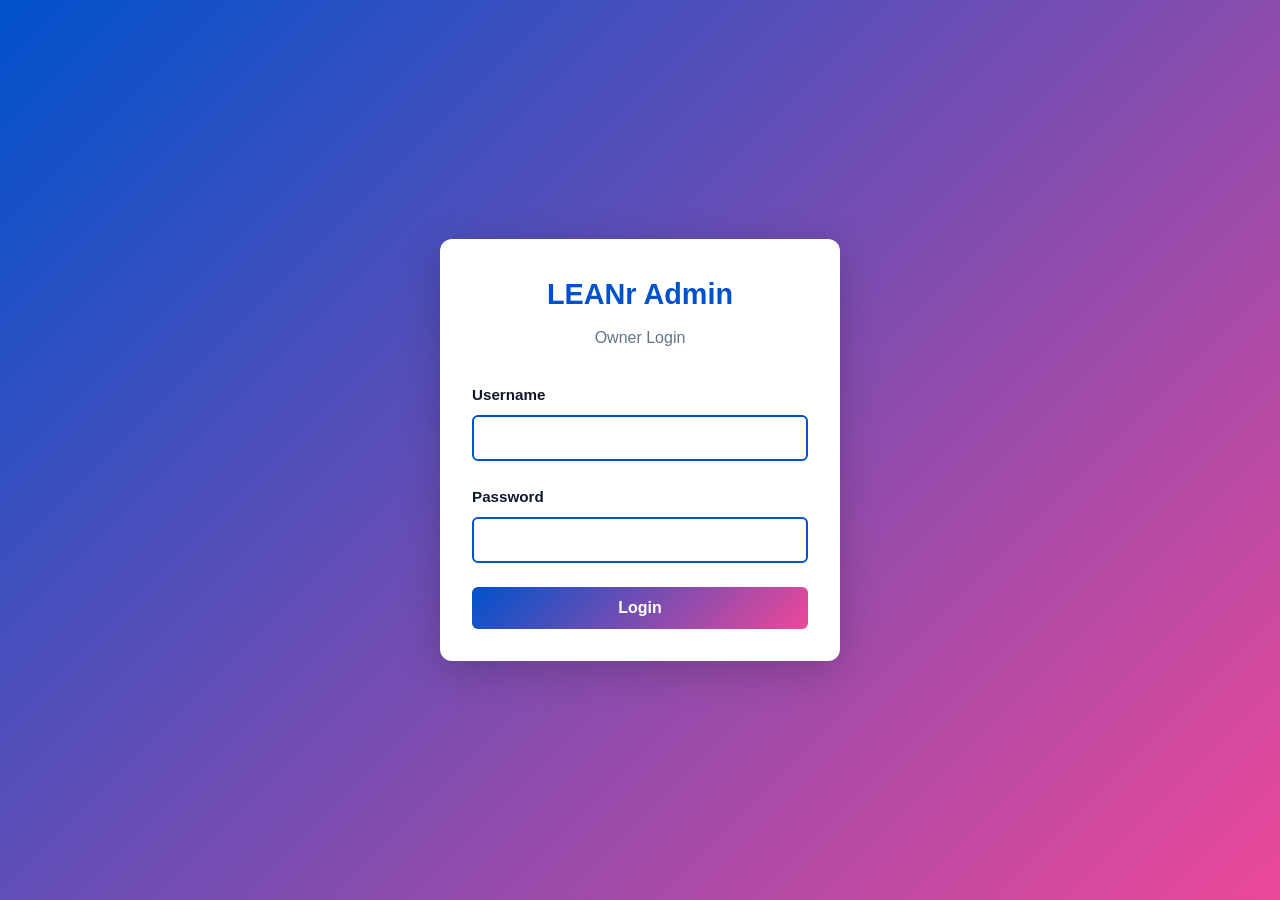
<file: login.html>
<!DOCTYPE html>
<html lang="en">
<head>
  <meta charset="UTF-8" />
  <meta name="viewport" content="width=device-width, initial-scale=1.0" />
  <title>LEANr Admin | Login</title>
  <link rel="stylesheet" href="styles.css" />
  <style>
    body {
      display: flex;
      justify-content: center;
      align-items: center;
      min-height: 100vh;
      background: linear-gradient(135deg, #0052cc, #ec4899);
      margin: 0;
    }
    
    .login-container {
      background: white;
      padding: 2rem;
      border-radius: 12px;
      box-shadow: 0 10px 40px rgba(0, 0, 0, 0.2);
      width: 100%;
      max-width: 400px;
    }
    
    .login-header {
      text-align: center;
      margin-bottom: 2rem;
    }
    
    .login-header h1 {
      color: #0052cc;
      margin: 0;
      font-size: 1.8rem;
    }
    
    .login-header p {
      color: #64748b;
      margin: 0.5rem 0 0 0;
    }
    
    .form-group {
      margin-bottom: 1.5rem;
    }
    
    .form-group label {
      display: block;
      margin-bottom: 0.5rem;
      color: #0f172a;
      font-weight: 600;
      font-size: 0.95rem;
    }
    
    .form-group input {
      width: 100%;
      padding: 0.75rem;
      border: 2px solid #0052cc;
      border-radius: 6px;
      font-size: 1rem;
      box-sizing: border-box;
      transition: all 0.2s;
    }
    
    .form-group input:focus {
      outline: none;
      border-color: #ec4899;
      box-shadow: 0 0 0 3px rgba(236, 72, 153, 0.1);
    }
    
    .login-button {
      width: 100%;
      padding: 0.75rem;
      background: linear-gradient(135deg, #0052cc, #ec4899);
      color: white;
      border: none;
      border-radius: 6px;
      font-size: 1rem;
      font-weight: 600;
      cursor: pointer;
      transition: transform 0.2s;
    }
    
    .login-button:hover {
      transform: translateY(-2px);
    }
    
    .login-button:active {
      transform: translateY(0);
    }
    
    .error-message {
      color: #dc2626;
      background: #fee2e2;
      padding: 0.75rem;
      border-radius: 6px;
      margin-bottom: 1rem;
      display: none;
    }
    
    .success-message {
      color: #15803d;
      background: #dcfce7;
      padding: 0.75rem;
      border-radius: 6px;
      margin-bottom: 1rem;
      display: none;
    }
  </style>
</head>
<body>
  <div class="login-container">
    <div class="login-header">
      <h1>LEANr Admin</h1>
      <p>Owner Login</p>
    </div>
    
    <div id="error-message" class="error-message"></div>
    <div id="success-message" class="success-message"></div>
    
    <form id="login-form">
      <div class="form-group">
        <label for="username">Username</label>
        <input type="text" id="username" name="username" required />
      </div>
      
      <div class="form-group">
        <label for="password">Password</label>
        <input type="password" id="password" name="password" required />
      </div>
      
      <button type="submit" class="login-button">Login</button>
    </form>
  </div>

  <script>
    document.getElementById('login-form').addEventListener('submit', async (e) => {
      e.preventDefault();
      
      const username = document.getElementById('username').value;
      const password = document.getElementById('password').value;
      const errorMsg = document.getElementById('error-message');
      const successMsg = document.getElementById('success-message');
      
      errorMsg.style.display = 'none';
      successMsg.style.display = 'none';
      
      try {
        const apiUrl = `${window.location.origin}/api/admin/login`;
        const response = await fetch(apiUrl, {
          method: 'POST',
          headers: { 'Content-Type': 'application/json' },
          credentials: 'include',
          body: JSON.stringify({ username, password })
        });
        
        const data = await response.json();
        
        if (response.ok && data.success) {
          localStorage.setItem('admin_token', data.token);
          successMsg.textContent = 'Login successful! Redirecting...';
          successMsg.style.display = 'block';
          setTimeout(() => {
            window.location.href = 'admin.html';
          }, 1000);
        } else {
          errorMsg.textContent = data.error || 'Invalid credentials';
          errorMsg.style.display = 'block';
        }
      } catch (error) {
        errorMsg.textContent = 'Connection error. Please try again.';
        errorMsg.style.display = 'block';
      }
    });
  </script>
</body>
</html>
</file>
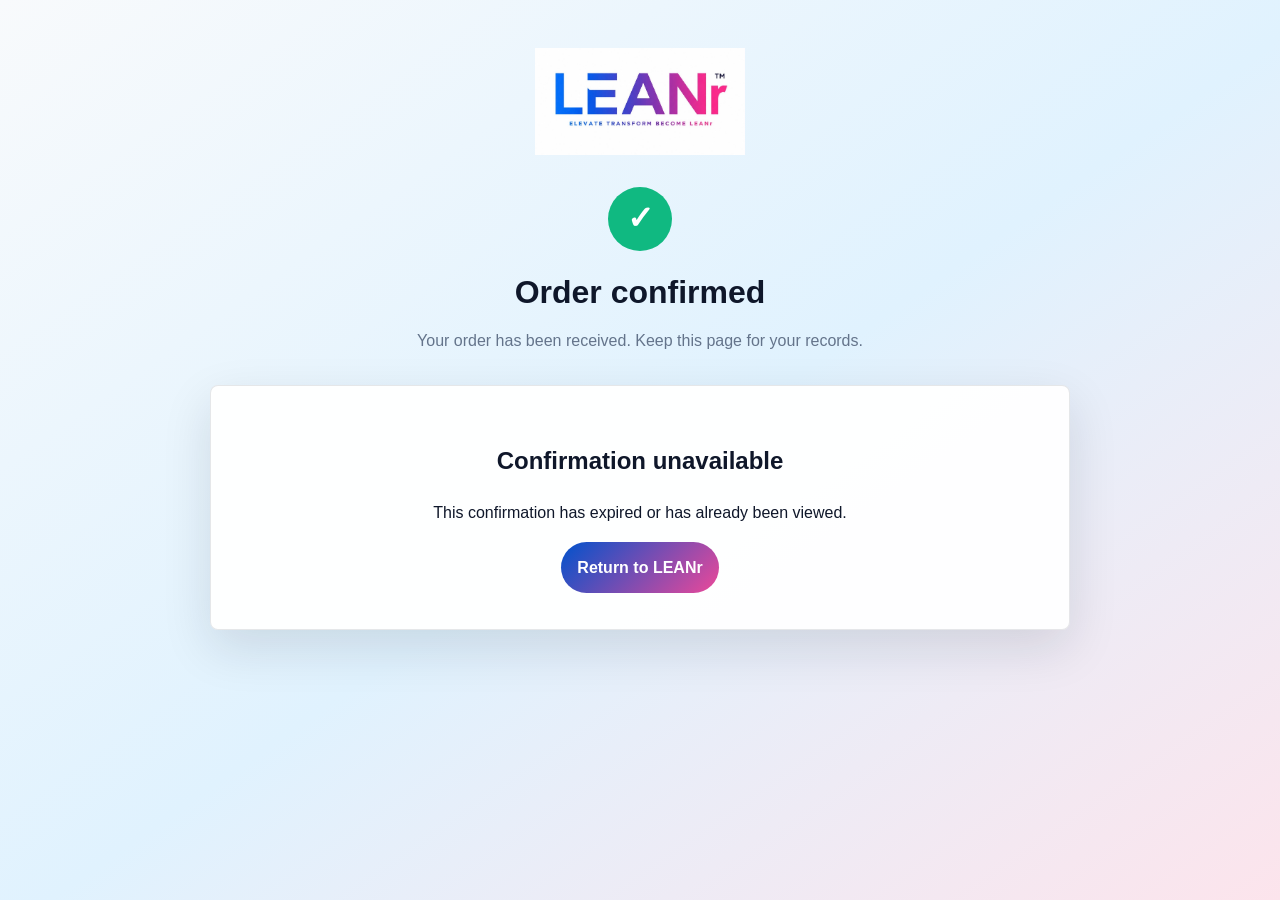
<file: order-confirmation.html>
<!DOCTYPE html>
<html lang="en">
<head>
  <meta charset="UTF-8" />
  <meta name="viewport" content="width=device-width, initial-scale=1.0" />
  <title>LEANr | Order Confirmation</title>
  <link rel="stylesheet" href="styles.css" />
  <style>
    .confirmation-page { min-height: 100vh; background: linear-gradient(145deg, #f8fafc 0%, #e0f2fe 52%, #fce4ec 100%); }
    .confirmation-wrap { width: min(100% - 2rem, 860px); margin: 0 auto; padding: 3rem 0 4rem; }
    .confirmation-header { text-align: center; margin-bottom: 2rem; }
    .confirmation-logo { width: min(210px, 52vw); height: auto; margin-bottom: 1.5rem; }
    .confirmation-mark { width: 64px; height: 64px; margin: 0 auto 1rem; display: grid; place-items: center; border-radius: 50%; background: #10b981; color: white; font-size: 2rem; font-weight: 700; }
    .confirmation-header h1 { margin: 0; color: var(--text); }
    .confirmation-header p { color: var(--muted); margin: 0.6rem 0 0; }
    .confirmation-card { background: rgba(255, 255, 255, 0.94); border: 1px solid rgba(15, 23, 42, 0.1); border-radius: 8px; padding: clamp(1.25rem, 4vw, 2.25rem); box-shadow: 0 18px 50px rgba(15, 23, 42, 0.12); }
    .confirmation-grid { display: grid; grid-template-columns: repeat(2, minmax(0, 1fr)); gap: 1rem; margin-bottom: 2rem; }
    .confirmation-detail { background: var(--panel); padding: 1rem; border-left: 3px solid var(--accent-pink); }
    .confirmation-detail h2 { font-size: 0.8rem; text-transform: uppercase; letter-spacing: 0.08em; color: var(--muted); margin: 0 0 0.45rem; }
    .confirmation-detail p { margin: 0; white-space: pre-line; color: var(--text); }
    .confirmation-items { width: 100%; border-collapse: collapse; margin: 0 0 1.5rem; }
    .confirmation-items th, .confirmation-items td { padding: 0.8rem 0.5rem; border-bottom: 1px solid #e2e8f0; text-align: left; }
    .confirmation-items th:last-child, .confirmation-items td:last-child { text-align: right; }
    .confirmation-items th { color: var(--muted); font-size: 0.78rem; text-transform: uppercase; }
    .confirmation-totals { max-width: 360px; margin-left: auto; }
    .confirmation-total-row { display: flex; justify-content: space-between; gap: 1rem; padding: 0.45rem 0; color: var(--muted); }
    .confirmation-total-row strong { color: var(--text); }
    .confirmation-total-row.grand { border-top: 2px solid var(--primary-blue); margin-top: 0.45rem; padding-top: 0.8rem; font-size: 1.15rem; color: var(--text); }
    .confirmation-payment { margin-top: 2rem; padding: 1.25rem; background: #fffbeb; border: 1px solid #fcd34d; border-left: 4px solid #f59e0b; }
    .confirmation-payment h2 { margin: 0 0 0.7rem; font-size: 1.1rem; }
    .confirmation-payment p { margin: 0.45rem 0; }
    .confirmation-actions { display: flex; justify-content: center; gap: 0.75rem; flex-wrap: wrap; margin-top: 2rem; }
    .confirmation-error { text-align: center; }
    @media (max-width: 620px) { .confirmation-grid { grid-template-columns: 1fr; } .confirmation-items { font-size: 0.88rem; } .confirmation-items th:nth-child(2), .confirmation-items td:nth-child(2) { display: none; } }
  </style>
</head>
<body class="confirmation-page">
  <main class="confirmation-wrap">
    <header class="confirmation-header">
      <img src="logo.jpeg" alt="LEANr" class="confirmation-logo" />
      <div class="confirmation-mark" aria-hidden="true">&#10003;</div>
      <h1>Order confirmed</h1>
      <p>Your order has been received. Keep this page for your records.</p>
    </header>
    <section id="confirmation-content" class="confirmation-card" aria-live="polite"></section>
  </main>
  <script>
    const money = value => `£${Number(value || 0).toFixed(2)}`;
    const content = document.getElementById('confirmation-content');
    const order = JSON.parse(localStorage.getItem('leanr-last-order') || 'null');

    if (!order) {
      content.innerHTML = '<div class="confirmation-error"><h2>Confirmation unavailable</h2><p>This confirmation has expired or has already been viewed.</p><a class="btn btn-primary" href="index.html">Return to LEANr</a></div>';
    } else {
      const itemRows = (order.items || []).map(item => `<tr><td>${item.name || ''}</td><td>${item.option || 'N/A'}</td><td>${item.quantity || 0}</td><td>${money(Number(item.price || 0) * Number(item.quantity || 0))}</td></tr>`).join('');
      const discount = Number(order.discountAmount || 0);
      content.innerHTML = `
        <div class="confirmation-grid">
          <div class="confirmation-detail"><h2>Order number</h2><p><strong>${order.orderNumber || ''}</strong></p></div>
          <div class="confirmation-detail"><h2>Customer</h2><p>${order.customerName || ''}<br>${order.customerEmail || ''}<br>${order.customerPhone || ''}</p></div>
          <div class="confirmation-detail"><h2>Delivery address</h2><p>${order.deliveryAddress || ''}\n${order.city || ''}\n${order.postcode || ''}</p></div>
          <div class="confirmation-detail"><h2>Delivery option</h2><p>${order.useRoyalMailQr ? 'Royal Mail QR postage selected' : 'Standard delivery'}</p></div>
        </div>
        <h2>Order details</h2>
        <table class="confirmation-items"><thead><tr><th>Product</th><th>Option</th><th>Qty</th><th>Total</th></tr></thead><tbody>${itemRows}</tbody></table>
        <div class="confirmation-totals">
          <div class="confirmation-total-row"><span>Subtotal</span><strong>${money(order.subtotal)}</strong></div>
          ${discount > 0 ? `<div class="confirmation-total-row"><span>Discount</span><strong>-${money(discount)}</strong></div>` : ''}
          <div class="confirmation-total-row"><span>Postage</span><strong>${money(order.postage)}</strong></div>
          <div class="confirmation-total-row grand"><span>Total</span><strong>${money(order.total)}</strong></div>
          <div class="confirmation-total-row"><span>PayPal fee (2.9%)</span><strong>${money(order.paypalFee)}</strong></div>
          <div class="confirmation-total-row"><span>Amount to send with PayPal G&amp;S</span><strong>${money(order.paypalTotal)}</strong></div>
        </div>
        <div class="confirmation-payment"><h2>Payment information</h2><p><strong>PayPal:</strong> ellaclegg232@gmail.com</p><p><strong>Bank transfer:</strong> E Clegg<br>Sort code: 20-30-02<br>Account number: 90677582<br>Reference: ${String(order.orderNumber || '').slice(-4)}</p><p><strong>Important:</strong> Do not put peptides, reta, or product names in the payment reference. Use only the order reference shown above.</p></div>
        <div class="confirmation-actions"><a class="btn btn-primary" href="index.html">Continue shopping</a><button class="btn btn-secondary" type="button" onclick="window.print()">Print confirmation</button></div>`;
    }
  </script>
</body>
</html>
</file>
<file: styles.css>
:root {
  --primary-blue: #0052cc;
  --secondary-purple: #7c3aed;
  --accent-pink: #ec4899;
  --light-blue: #e0f2fe;
  --light-pink: #fce4ec;
  --bg: #ffffff;
  --panel: #f8fafc;
  --panel-2: #f1f5f9;
  --text: #0f172a;
  --muted: #64748b;
  --accent: #ec4899;
  --accent-2: #0052cc;
}

.disclaimer-banner {
  background: linear-gradient(135deg, #fef3c7 0%, #fcd34d 100%);
  padding: 0.75rem 1.2rem;
  padding-right: 2.5rem;
  text-align: center;
  font-size: 0.9rem;
  color: #78350f;
  border-bottom: 2px solid #f59e0b;
  position: sticky;
  top: 0;
  z-index: 100;
  display: flex;
  align-items: center;
  justify-content: center;
}

.disclaimer-banner p {
  margin: 0;
}

.disclaimer-banner strong {
  font-weight: 600;
}

.banner-close {
  position: absolute;
  right: 1rem;
  background: none;
  border: none;
  font-size: 1.5rem;
  cursor: pointer;
  color: #78350f;
  padding: 0;
  width: 30px;
  height: 30px;
  display: flex;
  align-items: center;
  justify-content: center;
  transition: opacity 0.2s;
}

.banner-close:hover {
  opacity: 0.7;
}

/* Discount Popup */
.discount-popup {
  position: fixed;
  top: 0;
  left: 0;
  width: 100%;
  height: 100%;
  background: rgba(0, 0, 0, 0.5);
  display: flex;
  align-items: center;
  justify-content: center;
  z-index: 200;
  opacity: 0;
  visibility: hidden;
  transition: all 0.3s ease;
}

.payment-warning-popup {
  position: fixed;
  inset: 0;
  display: flex;
  align-items: center;
  justify-content: center;
  padding: 1rem;
  background: rgba(15, 23, 42, 0.62);
  z-index: 210;
}

.payment-warning-popup[hidden] {
  display: none;
}

.payment-warning-content {
  position: relative;
  width: min(100%, 430px);
  padding: 2rem 1.5rem 1.5rem;
  border: 2px solid #f59e0b;
  border-radius: 0.8rem;
  background: #fff;
  box-shadow: 0 20px 60px rgba(15, 23, 42, 0.3);
}

.payment-warning-content h2 {
  margin: 0 2rem 0.75rem 0;
  color: #92400e;
  font-size: 1.3rem;
}

.payment-warning-content p {
  margin: 0;
}

.payment-warning-close {
  position: absolute;
  top: 0.6rem;
  right: 0.7rem;
  width: 2.5rem;
  height: 2.5rem;
  border: 0;
  background: transparent;
  color: #64748b;
  cursor: pointer;
  font-size: 1.8rem;
  line-height: 1;
  touch-action: manipulation;
}

.payment-warning-close:hover,
.payment-warning-close:focus-visible {
  color: #92400e;
}

.discount-popup.active {
  opacity: 1;
  visibility: visible;
}

.discount-popup-content {
  background: white;
  border-radius: 1.2rem;
  padding: 2.5rem;
  max-width: 400px;
  text-align: center;
  box-shadow: 0 20px 60px rgba(0, 82, 204, 0.3);
  position: relative;
  animation: popupSlideIn 0.4s ease-out;
}

@keyframes popupSlideIn {
  from {
    transform: scale(0.8) translateY(-20px);
    opacity: 0;
  }
  to {
    transform: scale(1) translateY(0);
    opacity: 1;
  }
}

.popup-close {
  position: absolute;
  top: 1rem;
  right: 1rem;
  background: none;
  border: none;
  font-size: 1.8rem;
  cursor: pointer;
  color: #64748b;
  padding: 0;
  width: 35px;
  height: 35px;
  display: flex;
  align-items: center;
  justify-content: center;
  transition: color 0.2s;
}

.popup-close:hover {
  color: #0052cc;
}

.popup-header {
  font-size: 1.8rem;
  font-weight: 700;
  margin-bottom: 0.5rem;
  background: linear-gradient(135deg, #0052cc, #ec4899);
  -webkit-background-clip: text;
  -webkit-text-fill-color: transparent;
  background-clip: text;
}

.popup-text {
  font-size: 1.1rem;
  color: var(--text);
  margin: 1rem 0;
  font-weight: 500;
}

.discount-code-display {
  background: linear-gradient(135deg, #0052cc, #ec4899);
  color: white;
  font-size: 2.2rem;
  font-weight: 800;
  padding: 1.2rem;
  border-radius: 0.8rem;
  letter-spacing: 0.1em;
  margin: 1.5rem 0;
  font-family: 'Courier New', monospace;
  box-shadow: 0 10px 30px rgba(0, 82, 204, 0.25);
}

.popup-subtext {
  font-size: 0.9rem;
  color: var(--muted);
  margin: 0.5rem 0 0;
}

@media (max-width: 720px) {
  .discount-popup-content {
    margin: 1rem;
    padding: 1.5rem;
  }

  .discount-code-display {
    font-size: 1.8rem;
    padding: 1rem;
  }
}

* {
  box-sizing: border-box;
}

html {
  scroll-behavior: smooth;
}

body {
  margin: 0;
  font-family: "Segoe UI", Tahoma, Geneva, Verdana, sans-serif;
  background: linear-gradient(135deg, var(--light-blue) 0%, var(--bg) 50%, var(--light-pink) 100%);
  color: var(--text);
  line-height: 1.6;
}

img {
  max-width: 100%;
}

.topbar {
  position: sticky;
  top: 0;
  z-index: 10;
  display: flex;
  justify-content: space-between;
  align-items: center;
  padding: 1rem 1.2rem;
  background: rgba(255, 255, 255, 0.95);
  backdrop-filter: blur(8px);
  box-shadow: 0 2px 8px rgba(0, 82, 204, 0.08);
}

.logo-img {
  height: 2rem;
  width: auto;
}

.brand {
  color: var(--primary-blue);
  font-weight: 800;
  font-size: 1.2rem;
  text-decoration: none;
  letter-spacing: 0.12em;
  text-transform: uppercase;
  display: flex;
  align-items: center;
  cursor: pointer;
  transition: transform 0.2s ease;
}

.brand:hover {
  transform: scale(1.05);
}

.nav-links {
  display: flex;
  gap: 0.9rem;
}

.nav-links a,
.cart-pill {
  color: var(--text);
  text-decoration: none;
  font-size: 0.95rem;
  font-weight: 600;
}

.cart-pill {
  background: linear-gradient(135deg, var(--primary-blue), var(--accent-pink));
  color: white;
  padding: 0.45rem 0.7rem;
  border-radius: 999px;
}

main {
  padding: 1rem;
}

.hero {
  display: grid;
  gap: 1rem;
  padding: 2rem 0 1rem;
}

.hero-copy h1 {
  font-size: clamp(2rem, 4.5vw, 3.2rem);
  margin: 0.2rem 0 0.8rem;
}

.eyebrow {
  background: linear-gradient(90deg, var(--primary-blue), var(--accent-pink));
  -webkit-background-clip: text;
  -webkit-text-fill-color: transparent;
  background-clip: text;
  text-transform: uppercase;
  letter-spacing: 0.2em;
  font-size: 0.8rem;
  font-weight: 700;
  margin: 0;
}

.hero-actions {
  display: flex;
  flex-wrap: wrap;
  gap: 0.75rem;
  margin-top: 1rem;
}

.btn {
  display: inline-block;
  padding: 0.8rem 1rem;
  border-radius: 999px;
  text-decoration: none;
  font-weight: 600;
}

.btn-primary {
  background: linear-gradient(135deg, var(--primary-blue), var(--accent-pink));
  color: white;
}

.btn-secondary {
  border: 2px solid var(--primary-blue);
  color: var(--primary-blue);
  background: white;
}

.hero-card,
.product-card,
.testimonial-section,
.footer {
  background: rgba(255, 255, 255, 0.8);
  border: 2px solid rgba(236, 72, 153, 0.15);
  border-radius: 1.2rem;
  padding: 1rem;
  box-shadow: 0 4px 16px rgba(0, 82, 204, 0.05);
}

.product-badge {
  display: inline-block;
  width: fit-content;
  background: linear-gradient(135deg, rgba(0, 82, 204, 0.1), rgba(236, 72, 153, 0.1));
  color: var(--primary-blue);
  border-radius: 999px;
  padding: 0.35rem 0.6rem;
  font-size: 0.8rem;
  font-weight: 700;
}

.select-label {
  font-size: 0.9rem;
  color: var(--muted);
}

.strength-select {
  border: 2px solid var(--primary-blue);
  border-radius: 999px;
  padding: 0.7rem 0.9rem;
  background: white;
  color: var(--text);
  font-weight: 600;
}

.section {
  padding: 1.2rem 0;
}

.section-heading h2 {
  margin-top: 0.3rem;
  font-size: 1.45rem;
}

.feature-grid,
.product-grid {
  display: grid;
  gap: 1rem;
}

.product-grid:not(.visibility-ready) {
  visibility: hidden;
}

.reviews-grid {
  display: grid;
  grid-template-columns: repeat(auto-fit, minmax(280px, 1fr));
  gap: 1.5rem;
  margin-top: 2rem;
}

.review-card {
  background: white;
  border-radius: 1rem;
  padding: 1.5rem;
  border: 2px solid rgba(0, 82, 204, 0.1);
  box-shadow: 0 4px 12px rgba(0, 82, 204, 0.08);
  transition: all 0.3s ease;
}

.review-card:hover {
  border-color: rgba(236, 72, 153, 0.2);
  box-shadow: 0 8px 24px rgba(236, 72, 153, 0.12);
  transform: translateY(-2px);
}

.review-header {
  display: flex;
  justify-content: space-between;
  align-items: flex-start;
  margin-bottom: 1rem;
}

.review-stars {
  font-size: 1.2rem;
  color: #fbbf24;
  letter-spacing: 0.1em;
}

.review-author {
  font-weight: 600;
  color: var(--primary-blue);
  font-size: 0.95rem;
}

.review-text {
  color: var(--text);
  font-size: 0.95rem;
  line-height: 1.6;
  margin: 0 0 1rem 0;
  font-style: italic;
}

.review-meta {
  font-size: 0.8rem;
  color: var(--muted);
  background: rgba(0, 82, 204, 0.05);
  padding: 0.4rem 0.8rem;
  border-radius: 999px;
  display: inline-block;
}

.feature-grid article {
  background: linear-gradient(135deg, rgba(224, 242, 254, 0.5), rgba(252, 228, 236, 0.5));
  border-radius: 1rem;
  padding: 1rem;
  border: 1px solid rgba(236, 72, 153, 0.2);
}

.delivery-banner {
  background: linear-gradient(135deg, var(--primary-blue), var(--accent-pink));
  color: white;
  padding: 1rem;
  border-radius: 1rem;
  text-align: center;
  font-weight: 700;
  margin-bottom: 1.5rem;
  box-shadow: 0 4px 16px rgba(0, 82, 204, 0.2);
}

.delivery-banner p {
  margin: 0;
  font-size: 1.05rem;
}

.product-card {
  display: flex;
  flex-direction: column;
  gap: 0.7rem;
  position: relative;
}

.product-card.product-hidden,
.product-card[hidden] {
  display: none !important;
}

.product-price {
  display: inline-flex;
  align-items: baseline;
  gap: 0.45rem;
  flex-wrap: wrap;
}

.product-price-old {
  color: #64748b;
  text-decoration: line-through;
  text-decoration-color: #dc2626;
  text-decoration-thickness: 2px;
}

.product-price-sale {
  color: #dc2626;
  font-weight: 800;
}

.product-image {
  display: block;
  width: 100%;
  height: 220px;
  object-fit: contain;
  object-position: center;
  border-radius: 0.8rem;
  background: #f1f3f8;
}

.product-meta {
  display: flex;
  justify-content: space-between;
  align-items: center;
  margin-top: auto;
}

.add-btn,
.signup-form button {
  border: 0;
  border-radius: 999px;
  background: linear-gradient(135deg, var(--primary-blue), var(--accent-pink));
  color: white;
  padding: 0.6rem 0.85rem;
  font-weight: 700;
  cursor: pointer;
  transition: transform 0.2s, box-shadow 0.2s;
}

.add-btn:hover:not(:disabled),
.signup-form button:hover {
  transform: translateY(-2px);
  box-shadow: 0 6px 16px rgba(0, 82, 204, 0.3);
}

blockquote {
  margin: 0;
  font-size: 1.05rem;
}

blockquote footer {
  margin-top: 0.7rem;
  color: var(--muted);
}

.footer {
  margin: 0 1rem 1rem;
}

.signup-form {
  display: flex;
  gap: 0.6rem;
  flex-wrap: wrap;
  margin-top: 0.8rem;
}

.signup-form input {
  flex: 1 1 220px;
  border: 2px solid var(--primary-blue);
  border-radius: 999px;
  padding: 0.7rem 0.9rem;
  background: white;
  color: var(--text);
}

.suggestions-panel {
  display: grid;
  grid-template-columns: minmax(0, 1fr) minmax(280px, 0.9fr);
  gap: 2rem;
  align-items: center;
  background: linear-gradient(135deg, var(--light-blue), var(--light-pink));
  border: 1px solid rgba(0, 82, 204, 0.14);
  border-radius: 1rem;
  padding: 1.5rem;
}

.suggestions-panel h2 {
  margin: 0.3rem 0 0.6rem;
}

.suggestions-panel p:last-child {
  margin-bottom: 0;
  color: var(--muted);
}

.suggestions-form {
  display: grid;
  gap: 0.6rem;
}

.suggestions-form label {
  font-weight: 700;
  color: var(--text);
}

.suggestions-form textarea {
  width: 100%;
  box-sizing: border-box;
  resize: vertical;
  border: 2px solid var(--primary-blue);
  border-radius: 0.7rem;
  padding: 0.8rem;
  font: inherit;
  color: var(--text);
  background: white;
}

.suggestions-form textarea:focus {
  outline: none;
  box-shadow: 0 0 0 3px rgba(0, 82, 204, 0.14);
}

.suggestions-form-footer {
  display: flex;
  align-items: center;
  justify-content: space-between;
  gap: 1rem;
}

.suggestions-form button {
  border: 0;
  border-radius: 999px;
  background: linear-gradient(135deg, var(--primary-blue), var(--accent-pink));
  color: white;
  padding: 0.7rem 1rem;
  font-weight: 700;
  cursor: pointer;
}

#suggestions-message {
  color: #15803d;
  font-size: 0.9rem;
}

@media (max-width: 719px) {
  .suggestions-panel {
    grid-template-columns: 1fr;
  }
}

@media (min-width: 720px) {
  main {
    padding: 1.5rem 2rem 2rem;
  }

  .hero {
    grid-template-columns: 1.2fr 0.8fr;
    align-items: center;
  }

  .feature-grid {
    grid-template-columns: repeat(3, 1fr);
  }

  .product-grid {
    grid-template-columns: repeat(3, 1fr);
  }
}

.view-info-btn {
  width: 100%;
  border: 0;
  border-radius: 0.6rem;
  background: rgba(0, 82, 204, 0.08);
  color: var(--primary-blue);
  padding: 0.5rem;
  font-weight: 600;
  font-size: 0.9rem;
  cursor: pointer;
  margin-top: 0.8rem;
  transition: background 0.2s;
}

.view-info-btn:hover {
  background: rgba(0, 82, 204, 0.15);
}

.modal {
  display: none;
  position: fixed;
  z-index: 100;
  left: 0;
  top: 0;
  width: 100%;
  height: 100%;
  background: rgba(0, 0, 0, 0.6);
  overflow-y: auto;
}

.modal.active {
  display: flex;
  align-items: center;
  justify-content: center;
}

.modal-content {
  background: white;
  border-radius: 1.5rem;
  padding: 2rem;
  max-width: 800px;
  width: 90%;
  position: relative;
  max-height: 90vh;
  overflow-y: auto;
  box-shadow: 0 10px 40px rgba(0, 82, 204, 0.2);
}

.modal-close {
  position: absolute;
  top: 1rem;
  right: 1rem;
  background: none;
  border: none;
  font-size: 2rem;
  cursor: pointer;
  color: var(--text);
  padding: 0;
  width: 2.5rem;
  height: 2.5rem;
  display: flex;
  align-items: center;
  justify-content: center;
}

.modal-close:hover {
  background: rgba(236, 72, 153, 0.1);
  border-radius: 50%;
}

.modal-poster {
  color: var(--text);
}

.modal-poster h2 {
  background: linear-gradient(90deg, var(--primary-blue), var(--accent-pink));
  -webkit-background-clip: text;
  -webkit-text-fill-color: transparent;
  background-clip: text;
  font-size: 2rem;
  margin: 0 0 0.5rem 0;
}

.modal-poster .subtitle {
  color: var(--secondary-purple);
  font-weight: 700;
  margin-bottom: 1.5rem;
}

.nutrition-guide {
  margin-top: 1.5rem;
}

.guide-section {
  margin: 1.5rem 0;
  padding: 1rem;
  background: linear-gradient(135deg, rgba(224, 242, 254, 0.3), rgba(252, 228, 236, 0.3));
  border-radius: 0.8rem;
  border-left: 4px solid var(--primary-blue);
}

.guide-section h4 {
  color: var(--primary-blue);
  margin-top: 0;
}

.guide-section ul {
  margin: 0.5rem 0;
  padding-left: 1.5rem;
}

.guide-section li {
  margin: 0.5rem 0;
}

.guide-tips {
  background: linear-gradient(135deg, var(--primary-blue), var(--accent-pink));
  color: white;
  padding: 1.5rem;
  border-radius: 0.8rem;
  margin-top: 1.5rem;
}

.guide-tips p {
  margin: 0.8rem 0;
}

.mt1-info,
.klow-info {
  margin-top: 1.5rem;
}

.info-row {
  display: grid;
  grid-template-columns: 1fr;
  gap: 1rem;
  margin: 1rem 0;
}

.info-box {
  background: linear-gradient(135deg, rgba(224, 242, 254, 0.4), rgba(252, 228, 236, 0.4));
  padding: 1rem;
  border-radius: 0.8rem;
  border: 1px solid rgba(0, 82, 204, 0.2);
}

.info-box h4 {
  color: var(--primary-blue);
  margin-top: 0;
}

.info-box ul {
  margin: 0.5rem 0;
  padding-left: 1.5rem;
}

.info-box li {
  margin: 0.5rem 0;
  font-size: 0.95rem;
}

.peptides-grid {
  display: grid;
  grid-template-columns: 1fr;
  gap: 1rem;
  margin: 1rem 0;
}

.peptide-item {
  background: linear-gradient(135deg, rgba(0, 82, 204, 0.08), rgba(236, 72, 153, 0.08));
  padding: 1rem;
  border-radius: 0.8rem;
  border-left: 4px solid var(--primary-blue);
}

.peptide-item h4 {
  color: var(--primary-blue);
  margin: 0 0 0.5rem 0;
}

.peptide-item p {
  margin: 0;
  font-size: 0.95rem;
  color: var(--muted);
}

.klow-info h3,
.mt1-info h3 {
  color: var(--primary-blue);
  margin-top: 1.5rem;
}

.klow-info ul,
.mt1-info ul {
  padding-left: 1.5rem;
}

.klow-info li,
.mt1-info li {
  margin: 0.6rem 0;
}

.modal-poster li,
.mt1-info li {
  margin: 0.6rem 0;
}

.cart-container {
  max-width: 900px;
  margin: 0 auto;
}

.empty-state {
  text-align: center;
  padding: 3rem 1rem;
  background: linear-gradient(135deg, rgba(224, 242, 254, 0.3), rgba(252, 228, 236, 0.3));
  border-radius: 1rem;
}

.empty-state p {
  font-size: 1.2rem;
  color: var(--muted);
  margin-bottom: 1.5rem;
}

.cart-table {
  background: white;
  border-radius: 1rem;
  overflow: hidden;
  border: 1px solid rgba(236, 72, 153, 0.15);
  margin-bottom: 2rem;
}

.cart-header {
  display: grid;
  grid-template-columns: 2fr 1fr 1fr 1fr;
  gap: 1rem;
  padding: 1rem;
  background: linear-gradient(135deg, var(--primary-blue), var(--accent-pink));
  color: white;
  font-weight: 700;
}

.cart-item-row {
  display: grid;
  grid-template-columns: 2fr 1fr 1fr 1fr auto;
  gap: 1rem;
  padding: 1rem;
  border-bottom: 1px solid rgba(236, 72, 153, 0.1);
  align-items: center;
}

.cart-item-row:last-child {
  border-bottom: none;
}

.remove-btn {
  background: none;
  border: none;
  color: #9ca3af;
  cursor: pointer;
  font-size: 1.4rem;
  line-height: 1;
  padding: 0 0.2rem;
  transition: color 0.2s;
}

.remove-btn:hover {
  color: #dc2626;
}

.cart-summary {
  background: white;
  padding: 1.5rem;
  border-radius: 1rem;
  border: 1px solid rgba(236, 72, 153, 0.15);
  margin-bottom: 2rem;
}

.summary-row {
  display: flex;
  justify-content: space-between;
  padding: 0.8rem 0;
  border-bottom: 1px solid rgba(236, 72, 153, 0.1);
  font-size: 1rem;
}

.summary-row.total {
  border: none;
  font-size: 1.3rem;
  font-weight: 700;
  color: var(--primary-blue);
  padding: 1rem 0 0 0;
}

.checkout-section {
  background: white;
  padding: 2rem;
  border-radius: 1rem;
  border: 1px solid rgba(236, 72, 153, 0.15);
  margin-bottom: 2rem;
}

.checkout-section h3 {
  color: var(--primary-blue);
  margin-top: 0;
}

.form-group {
  margin-bottom: 1.2rem;
}

.people-also-buy {
  background: linear-gradient(135deg, rgba(224, 242, 254, 0.5), rgba(252, 228, 236, 0.5));
  border: 1px solid rgba(0, 82, 204, 0.15);
  border-radius: 0.8rem;
  padding: 0.9rem;
  margin-bottom: 1rem;
}
.people-also-buy h4 {
  margin: 0 0 0.6rem;
  color: var(--primary-blue);
}
.people-also-buy-row {
  display: flex;
  justify-content: space-between;
  align-items: center;
  gap: 0.8rem;
  flex-wrap: wrap;
}
.people-buy-btn {
  border: 0;
  border-radius: 999px;
  background: linear-gradient(135deg, var(--primary-blue), var(--accent-pink));
  color: white;
  padding: 0.45rem 0.9rem;
  font-weight: 700;
  cursor: pointer;
}
.people-buy-btn:disabled {
  opacity: 0.6;
  cursor: not-allowed;
}
.form-group label {
  display: block;
  margin-bottom: 0.5rem;
  font-weight: 600;
  color: var(--text);
}

.form-group input {
  width: 100%;
  padding: 0.8rem;
  border: 2px solid var(--primary-blue);
  border-radius: 0.6rem;
  font-size: 1rem;
  box-sizing: border-box;
}

.form-group input:focus {
  outline: none;
  box-shadow: 0 0 0 3px rgba(0, 82, 204, 0.1);
}

.royalmail-qr-box {
  background: linear-gradient(135deg, #f8fbff, #fef2f8);
  border: 1px solid #cbd5e1;
  border-radius: 0.8rem;
  padding: 1rem;
}

.royalmail-qr-toggle {
  display: flex;
  gap: 0.65rem;
  align-items: flex-start;
  margin-bottom: 0.65rem;
  line-height: 1.45;
}

.royalmail-qr-toggle input[type="checkbox"] {
  width: 1.1rem;
  height: 1.1rem;
  margin-top: 0.1rem;
  flex: 0 0 auto;
}

.royalmail-qr-help {
  margin: 0 0 0.8rem 0;
  font-size: 0.98rem;
  line-height: 1.5;
  color: #334155;
}

.royalmail-qr-help a {
  font-weight: 700;
  word-break: break-word;
}

.royalmail-qr-steps {
  margin: 0 0 0.9rem 1.1rem;
  padding: 0;
  color: #1e293b;
}

.royalmail-qr-steps li {
  margin-bottom: 0.4rem;
  line-height: 1.45;
  font-size: 0.95rem;
}

.royalmail-qr-textarea {
  width: 100%;
  resize: vertical;
  min-height: 84px;
  padding: 0.8rem;
  border: 2px solid var(--primary-blue);
  border-radius: 0.6rem;
  font-size: 1rem;
  box-sizing: border-box;
}

.royalmail-qr-photo-label {
  margin-top: 0.7rem;
  display: block;
}

.royalmail-qr-box input[type="file"] {
  width: 100%;
  border: 1px dashed #94a3b8;
  border-radius: 0.55rem;
  padding: 0.5rem;
  background: #fff;
}

.payment-info {
  background: linear-gradient(135deg, rgba(224, 242, 254, 0.5), rgba(252, 228, 236, 0.5));
  padding: 1rem;
  border-radius: 0.6rem;
  border-left: 4px solid var(--primary-blue);
  font-size: 0.95rem;
  color: var(--text);
  margin-top: 1.5rem;
}

.paypal-fee-row,
.paypal-total-row {
  color: #92400e;
}

.paypal-total-row {
  font-weight: 700;
}

.discount-section {
  margin: 1.2rem 0;
  padding: 1.2rem;
  background: linear-gradient(135deg, rgba(224, 242, 254, 0.4), rgba(252, 228, 236, 0.4));
  border-radius: 0.8rem;
  border: 1px solid rgba(0, 82, 204, 0.15);
}

.discount-section label {
  display: block;
  font-weight: 600;
  margin-bottom: 0.6rem;
  color: var(--text);
}

.discount-input-row {
  display: flex;
  gap: 0.5rem;
}

.discount-input-row input {
  flex: 1;
  padding: 0.75rem;
  border: 2px solid var(--primary-blue);
  border-radius: 0.5rem;
  font-size: 0.95rem;
  text-transform: uppercase;
  letter-spacing: 0.05em;
}

.discount-input-row input:focus {
  outline: none;
  border-color: var(--accent-pink);
  box-shadow: 0 0 0 3px rgba(236, 72, 153, 0.1);
}

.discount-input-row button {
  padding: 0.75rem 1.2rem;
  background: linear-gradient(135deg, var(--primary-blue), var(--accent-pink));
  color: white;
  border: none;
  border-radius: 0.5rem;
  font-weight: 600;
  cursor: pointer;
  transition: all 0.2s;
}

.discount-input-row button:hover {
  transform: translateY(-1px);
  box-shadow: 0 4px 12px rgba(0, 82, 204, 0.25);
}

.discount-message {
  margin: 0.5rem 0 0;
  font-size: 0.9rem;
  font-weight: 600;
}

.discount-message.success {
  color: #10b981;
}

.discount-message.error {
  color: #dc2626;
}

/* Floating Contact Buttons */
.floating-buttons {
  position: fixed;
  bottom: 2rem;
  right: 2rem;
  display: flex;
  flex-direction: column;
  gap: 1rem;
  z-index: 150;
}

.floating-btn {
  width: 60px;
  height: 60px;
  border-radius: 50%;
  display: flex;
  align-items: center;
  justify-content: center;
  color: white;
  text-decoration: none;
  transition: all 0.3s ease;
  box-shadow: 0 4px 12px rgba(0, 0, 0, 0.2);
  animation: slideInUp 0.4s ease-out;
}

@keyframes slideInUp {
  from {
    transform: translateY(100px);
    opacity: 0;
  }
  to {
    transform: translateY(0);
    opacity: 1;
  }
}

.whatsapp-btn {
  background: #25d366;
}

.whatsapp-btn:hover {
  transform: scale(1.1);
  box-shadow: 0 8px 24px rgba(37, 211, 102, 0.4);
}

.telegram-btn {
  background: #0088cc;
}

.telegram-btn:hover {
  transform: scale(1.1);
  box-shadow: 0 8px 24px rgba(0, 136, 204, 0.4);
}

.floating-btn svg {
  width: 28px;
  height: 28px;
}

/* Cookie Consent Banner */
.cookie-consent {
  position: fixed;
  bottom: 0;
  left: 0;
  right: 0;
  background: white;
  border-top: 2px solid var(--primary-blue);
  padding: 1.2rem 2rem;
  display: flex;
  align-items: center;
  justify-content: space-between;
  gap: 1.5rem;
  z-index: 140;
  box-shadow: 0 -4px 12px rgba(0, 0, 0, 0.1);
  animation: slideUp 0.4s ease-out;
  transform: translateY(0);
  opacity: 1;
  transition: all 0.3s ease;
}

.cookie-consent.hidden {
  display: none;
}

@keyframes slideUp {
  from {
    transform: translateY(100%);
    opacity: 0;
  }
  to {
    transform: translateY(0);
    opacity: 1;
  }
}

.cookie-content {
  display: flex;
  align-items: center;
  justify-content: space-between;
  gap: 1.5rem;
  flex: 1;
}

.cookie-content p {
  margin: 0;
  font-size: 0.9rem;
  color: var(--text);
}

.cookie-btn {
  padding: 0.6rem 1.2rem;
  border: none;
  border-radius: 0.5rem;
  font-weight: 600;
  cursor: pointer;
  transition: all 0.2s;
  white-space: nowrap;
}

.cookie-btn:not(.secondary) {
  background: linear-gradient(135deg, var(--primary-blue), var(--accent-pink));
  color: white;
}

.cookie-btn:not(.secondary):hover {
  transform: translateY(-2px);
  box-shadow: 0 4px 12px rgba(0, 82, 204, 0.25);
}

.cookie-btn.secondary {
  background: transparent;
  border: 1px solid var(--primary-blue);
  color: var(--primary-blue);
}

.cookie-btn.secondary:hover {
  background: rgba(0, 82, 204, 0.05);
}

/* Low Stock Warning */
.stock-warning {
  position: absolute;
  top: 0.5rem;
  right: 0.5rem;
  background: #f97316;
  color: white;
  padding: 0.3rem 0.6rem;
  border-radius: 0.4rem;
  font-size: 0.75rem;
  font-weight: 700;
  text-transform: uppercase;
  animation: pulse 2s infinite;
}

@keyframes pulse {
  0%, 100% {
    opacity: 1;
  }
  50% {
    opacity: 0.7;
  }
}

/* Footer Styles */
.footer {
  background: linear-gradient(135deg, rgba(0, 82, 204, 0.05), rgba(236, 72, 153, 0.05));
  padding: 3rem 2rem;
  margin-top: 4rem;
  border-top: 2px solid rgba(0, 82, 204, 0.1);
}

.footer-content {
  max-width: 1200px;
  margin: 0 auto;
  display: grid;
  grid-template-columns: repeat(auto-fit, minmax(250px, 1fr));
  gap: 2rem;
  margin-bottom: 2rem;
}

.footer-section {
  padding: 1.5rem;
  background: white;
  border-radius: 1rem;
  border: 1px solid rgba(0, 82, 204, 0.1);
}

.footer-section h3 {
  color: var(--primary-blue);
  margin-top: 0;
  font-size: 1.2rem;
}

.footer-section p {
  color: var(--muted);
  font-size: 0.95rem;
  margin: 0.75rem 0;
}

.footer-section a {
  color: var(--primary-blue);
  text-decoration: none;
  font-weight: 600;
}

.footer-section a:hover {
  text-decoration: underline;
}

.disclaimer-section {
  background: linear-gradient(135deg, #fef3c7 0%, rgba(252, 228, 236, 0.5) 100%);
  border: 2px solid #f59e0b;
}

.disclaimer-section h3 {
  color: #78350f;
}

.disclaimer-section p {
  color: #78350f;
}

.signup-form {
  display: flex;
  gap: 0.5rem;
  margin-top: 1rem;
}

.signup-form input {
  flex: 1;
  padding: 0.75rem;
  border: 2px solid var(--primary-blue);
  border-radius: 0.5rem;
  font-size: 0.95rem;
  background: white;
  color: var(--text);
}

.signup-form input:focus {
  outline: none;
  border-color: var(--accent-pink);
  box-shadow: 0 0 0 3px rgba(236, 72, 153, 0.1);
}

.signup-form button {
  padding: 0.75rem 1.5rem;
  background: linear-gradient(135deg, var(--primary-blue), var(--accent-pink));
  color: white;
  border: none;
  border-radius: 0.5rem;
  font-weight: 600;
  cursor: pointer;
  transition: all 0.2s;
}

.signup-form button:hover {
  transform: translateY(-2px);
  box-shadow: 0 4px 12px rgba(0, 82, 204, 0.2);
}

.footer-bottom {
  text-align: center;
  padding-top: 2rem;
  border-top: 1px solid rgba(0, 82, 204, 0.1);
  color: var(--muted);
  font-size: 0.85rem;
  max-width: 1200px;
  margin: 0 auto;
}

@media (max-width: 720px) {
  .cart-header,
  .cart-item-row {
    grid-template-columns: 1fr;
  }

  .cart-header span:not(:first-child),
  .cart-item-row > *:not(:first-child):not(.remove-btn) {
    display: none;
  }

  .cart-item-row {
    position: relative;
  }

  .cart-item-row .remove-btn {
    position: absolute;
    top: 0.6rem;
    right: 0.6rem;
    display: inline-block;
  }

  .cart-header::after,
  .cart-item-row::after {
    content: attr(data-label);
    font-size: 0.8rem;
    color: var(--muted);
  }

  .footer-content {
    grid-template-columns: 1fr;
  }

  .checkout-section {
    padding: 1.2rem;
  }

  .royalmail-qr-box {
    padding: 0.9rem;
  }

  .royalmail-qr-toggle {
    gap: 0.6rem;
    font-size: 0.98rem;
  }

  .royalmail-qr-help {
    font-size: 0.96rem;
    line-height: 1.55;
    margin-bottom: 0.9rem;
  }

  .royalmail-qr-steps {
    margin-left: 1.15rem;
    margin-bottom: 1rem;
  }

  .royalmail-qr-steps li {
    font-size: 0.98rem;
    line-height: 1.5;
    margin-bottom: 0.45rem;
  }

  .royalmail-qr-textarea,
  .form-group input,
  .form-group textarea {
    font-size: 16px;
  }

  .payment-info {
    font-size: 0.98rem;
    line-height: 1.5;
  }

  .signup-form {
    flex-direction: column;
  }
}
</file>
